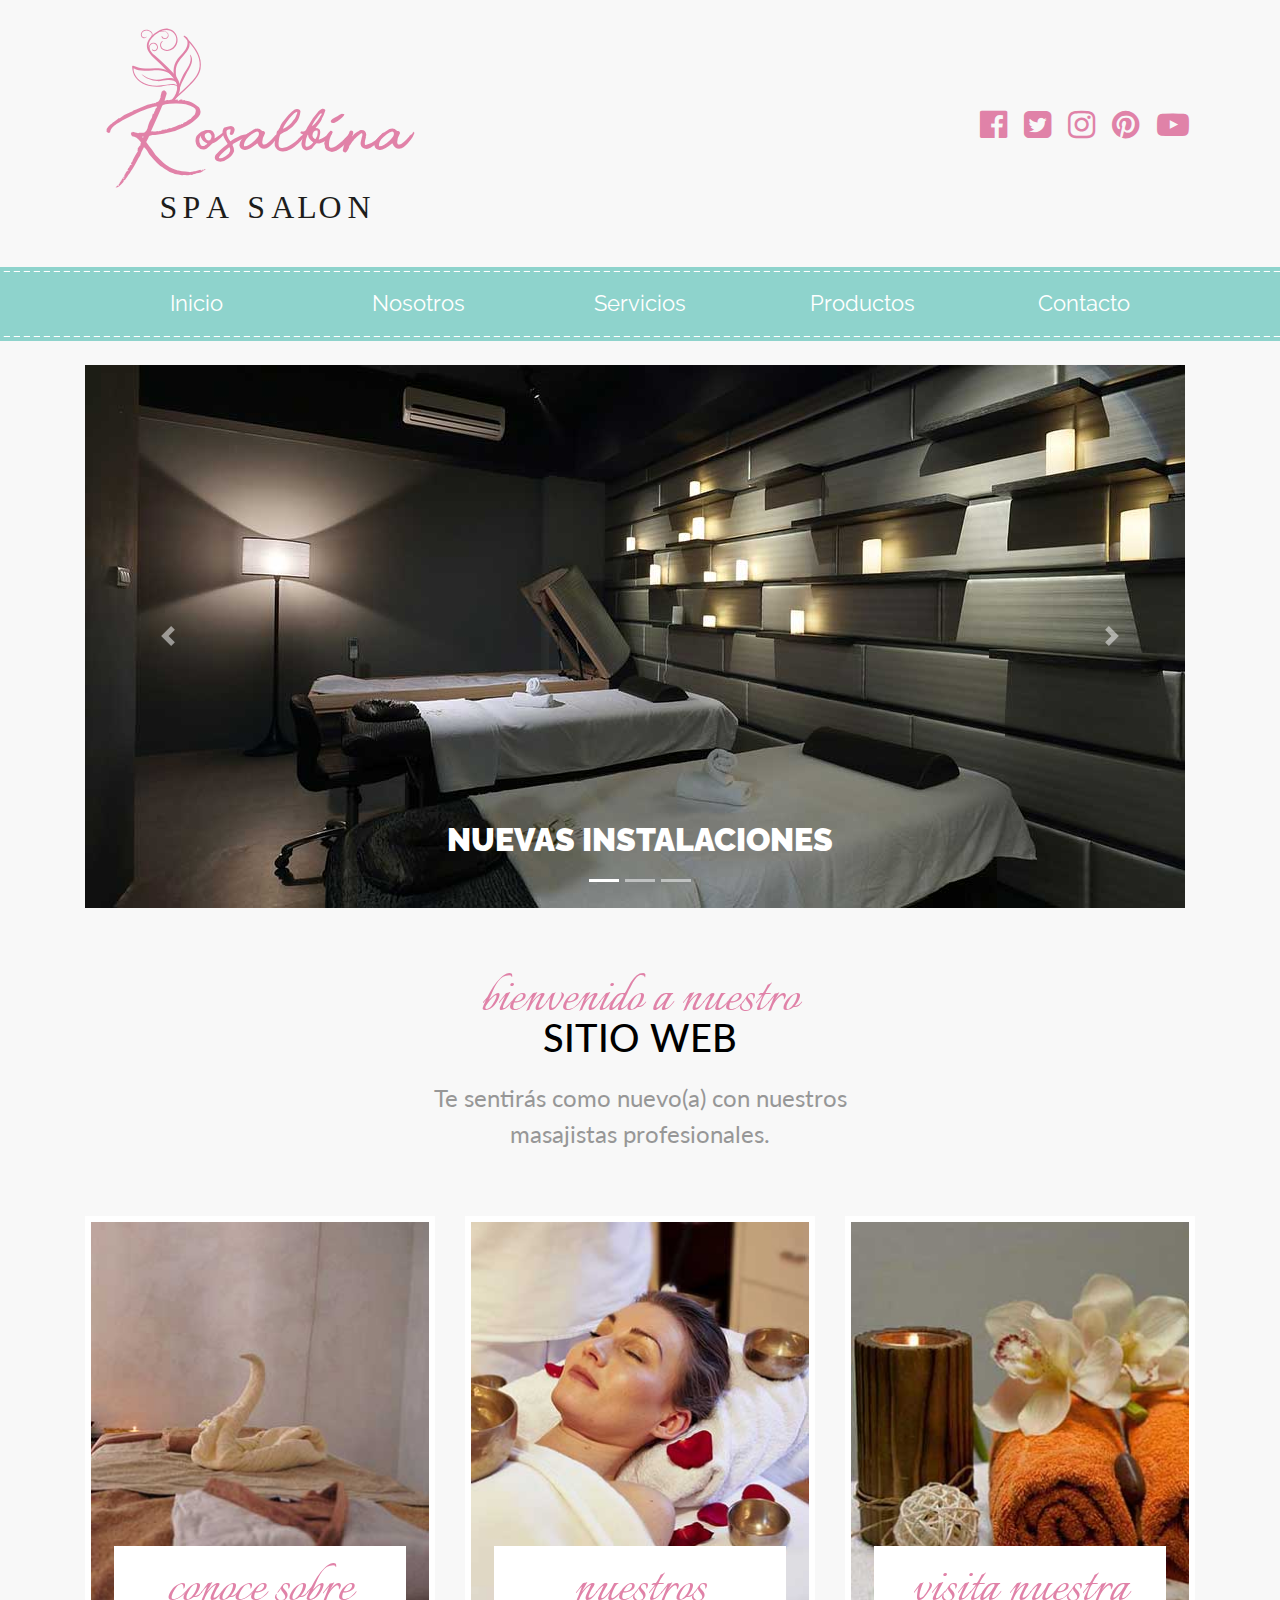
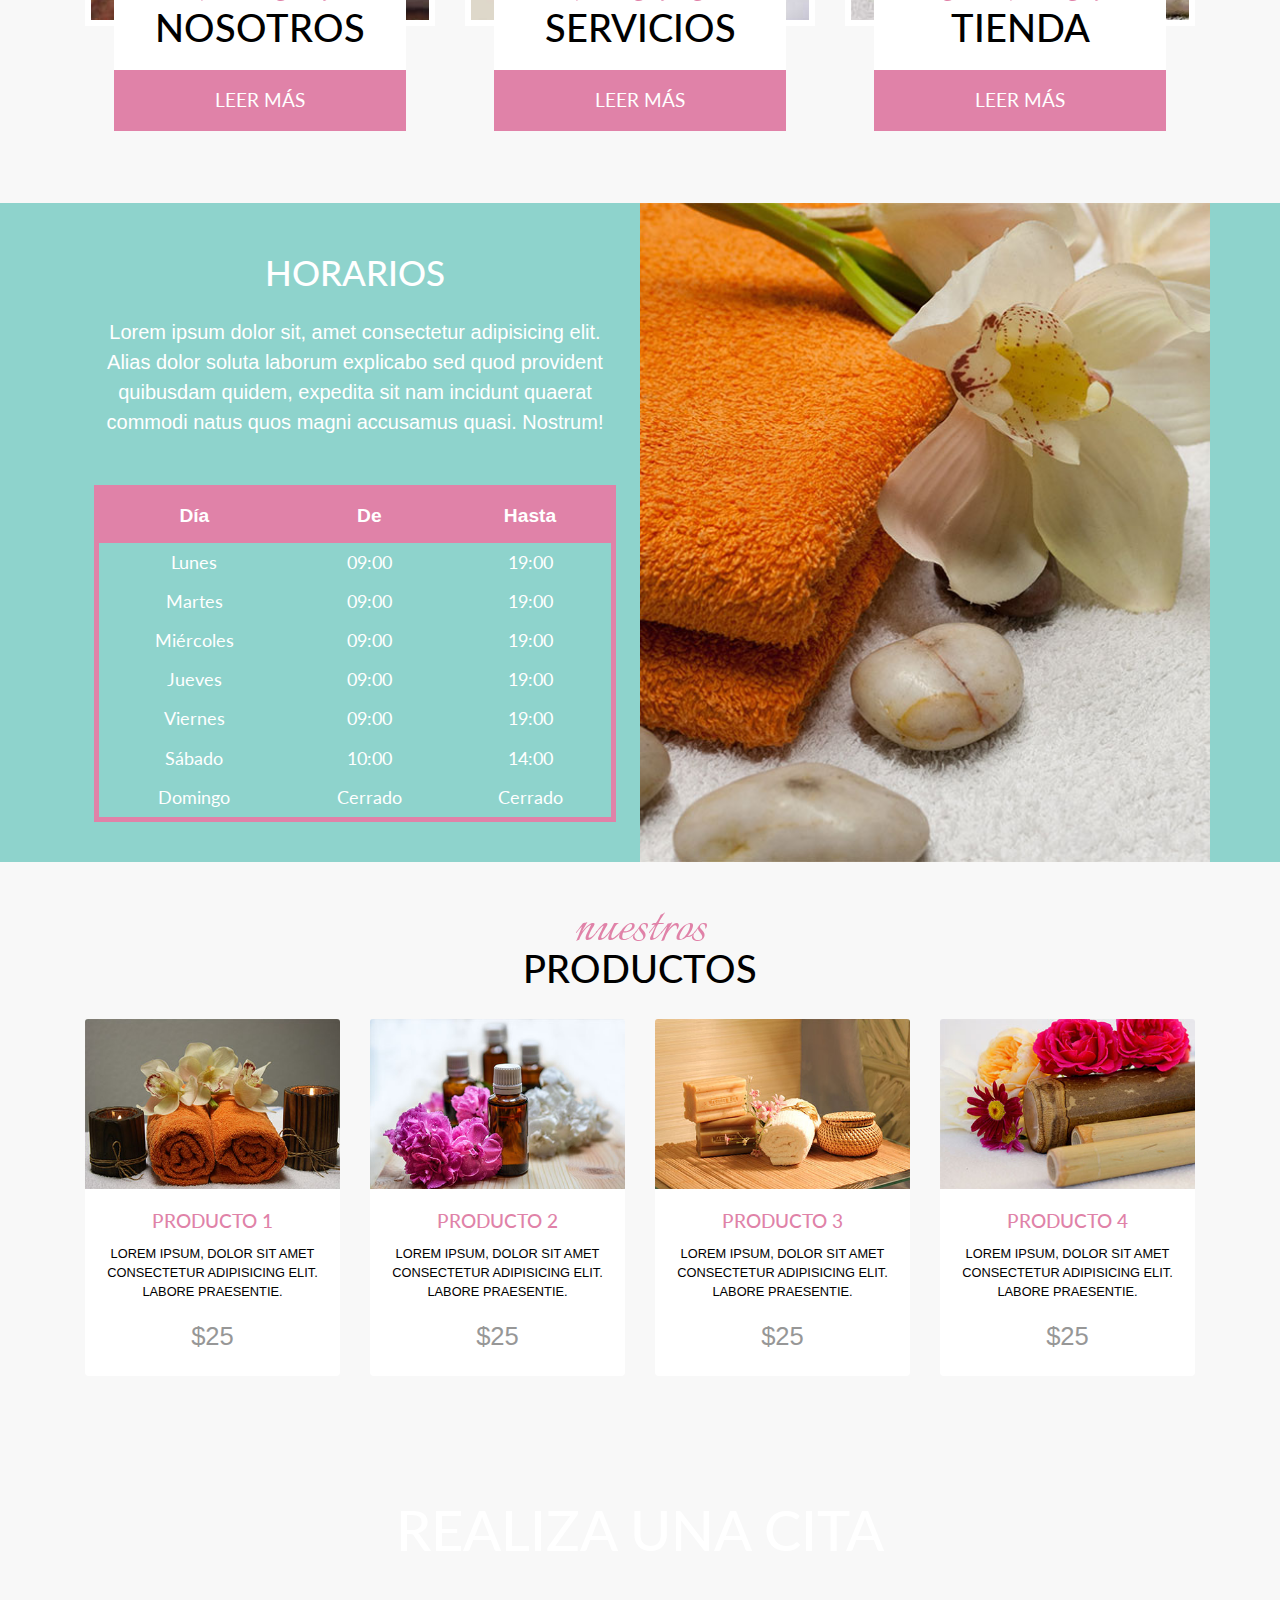
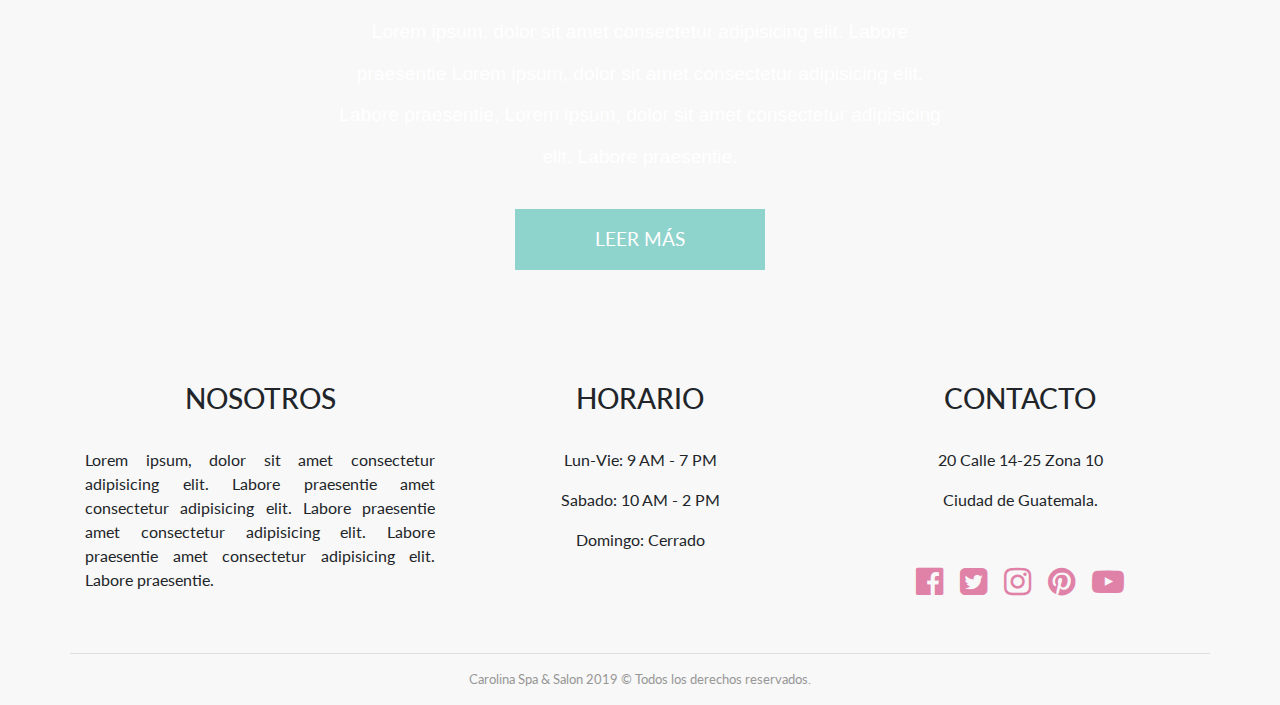
<file: index.html>
<!DOCTYPE html>
<html lang="en">
<head>
    <meta charset="UTF-8">
    <meta name="viewport" content="width=device-width, initial-scale=1.0">
    <meta http-equiv="X-UA-Compatible" content="ie=edge">
    <link rel="stylesheet" href="css/bootstrap.min.css">
    <link rel="stylesheet" href="css/font-awesome.min.css">
    <link href="https://fonts.googleapis.com/css?family=Italianno|Lato:400,700,900|Raleway:400,700,900" rel="stylesheet">
    <link rel="stylesheet" href="css/style.css">
    <title>Rosalbina Spa</title>
</head>
<body>
    
    <header class="encabezado-sitio container">
        <div class="row justify-content-md-between align-items-center">
            <div class="col-lg-4">
                <a href="index.html">
                    <img src="img/Logo.svg" class="img-fluid mx-auto d-block pt-4 pb-4">
                </a>
            </div>
             <div class="col-lg-4">
                 <nav class="sociales text-center text-lg-right">
                     <ul>
                         <li><a href="http://facebook.com" target="_blank" rel="noopener noreferrer"></a></li>
                         <li><a href="http://twitter.com" target="_blank" rel="noopener noreferrer"></a></li>
                         <li><a href="http://instagram.com" target="_blank" rel="noopener noreferrer"></a></li>
                         <li><a href="http://pinterest.com" target="_blank" rel="noopener noreferrer"></a></li>
                         <li><a href="http://youtube.com" target="_blank" rel="noopener noreferrer"></a></li>
                     </ul>
                 </nav>
             </div>
        </div>
    </header>

    <div class="navegacion mt-3 py-1">
        <nav class="nav-principal navbar navbar-expand-md navbar-light bg-faded">
            <button class="navbar-toggler" type="button" data-toggle="collapse" data-target="#nav_principal"
              aria-label="Mostrar Navegación">
                <span class="navbar-toggler-icon"></span>
            </button>
            <!--menu responsive aqui-->
            <a href="#" class="navbar-brand d-lg-none">Rosalbina Spa</a>
            <div class="container">
                <div class="collapse navbar-collapse w-100" id="nav_principal">
                    <ul class="nav nav-justified w-100 align-items-center d-flex flex-column flex-md-row">
                        <li class="nav-item">
                            <a href="index.html" class="nav-link">Inicio</a>
                        </li>
                        <li class="nav-item">
                            <a href="nosotros.html" class="nav-link">Nosotros</a>
                        </li>
                        <li class="nav-item">
                            <a href="servicios.html" class="nav-link">Servicios</a>
                        </li>
                        <li class="nav-item">
                            <a href="productos.html" class="nav-link">Productos</a>
                        </li>
                        <li class="nav-item">
                            <a href="contacto.html" class="nav-link">Contacto</a>
                        </li>
                    </ul>
                </div> <!--collapse-->
            </div>
        </nav>
    </div>

    <div class="container">
        <div id="slider-principal" class="carousel slide mt-4" data-ride="carousel">
            <ol class="carousel-indicators">
                <li data-target="#slider-principal" data-slide-to="0" class="active"></li>
                <li data-target="#slider-principal" data-slide-to="1"></li>
                <li data-target="#slider-principal" data-slide-to="2"></li>
            </ol>
            <div class="carousel-inner" role="listbox">
                <div class="carousel-item active">
                    <img src="img/slide_01.jpg" class="img-fluid" alt="Nuestras Instalaciones">
                    <div class="carousel-caption">
                     <h3 class="text-uppercase">Nuevas Instalaciones</h3>
                </div>
                </div>
                <div class="carousel-item">
                        <img src="img/slide_02.jpg" alt="Conoce nuestros servicios">
                        <div class="carousel-caption">
                         <h3 class="text-uppercase">Conoce nuestros servicios</h3>
                        </div>
                </div>
                    <div class="carousel-item">
                        <img src="img/slide_03.jpg" alt="¨Promoción">
                        <div class="carousel-caption">
                        <h3 class="text-uppercase">Nuevo sitio web, 2x1 en todos los servicios</h3>
                        </div>
                    </div><!--carousel-item-->
            </div> <!--carousel-inner-->
            <a href="#slider-principal" class="carousel-control-prev" data-slide="prev">
                <span class="carousel-control-prev-icon" aria-hidden="true"></span>
                <span class="sr-only">Anterior</span>
            </a>
            <a href="#slider-principal" class="carousel-control-next" data-slide="next">
                <span class="carousel-control-next-icon" aria-hidden="true"></span>
                <span class="sr-only">Siguiente</span>
            </a>
        </div> 
 </div>

 <section class="nuevo-sitio py-5">
    <h2 class="text-center text-uppercase mt-4 encabezado">
        <span class="text-lowercase d-block">bienvenido a nuestro</span>Sitio Web       
    </h2>
    <p class="text-center mt-4">Te sentirás como nuevo(a) con nuestros <br>
        masajistas profesionales.</p>

 </section>

 <div class="container mb-5">
     <div class="row">
         
            <div class="col-md-4 text-center mb-4">
                    <div class="imagen-servicio">
                        <img src="img/servicio_01.jpg" class="img-fluid">
                        <div class="row no-gutters justify-content-center">
                           <div class="col-md-10 pt-4 servicio-info">
                               <h3 class="text-center text-uppercase encabezado">
                                   <span class="text-lowercase d-block">Conoce sobre</span>Nosotros
                               </h3>
                               <a href="#" class="btn btn-primary btn-block text-uppercase mt-4 py-3">Leer más</a>
                           </div> 
                        </div> <!--.row-->
                    </div> <!--.imagen-destacada-->
                </div> <!--.row-->
                <div class="col-md-4 text-center mb-4">
                        <div class="imagen-servicio">
                            <img src="img/servicio_02.jpg" class="img-fluid">
                            <div class="row no-gutters justify-content-center">
                               <div class="col-md-10 pt-4 servicio-info">
                                   <h3 class="text-center text-uppercase encabezado">
                                       <span class="text-lowercase d-block">Nuestros</span>servicios
                                   </h3>
                                   <a href="#" class="btn btn-primary btn-block text-uppercase mt-4 py-3">Leer más</a>
                               </div> 
                            </div> <!--.row-->
                        </div> <!--.imagen-destacada-->
                    </div> <!--.row-->
                    <div class="col-md-4 text-center mb-4">
                            <div class="imagen-servicio">
                                <img src="img/servicio_03.jpg" class="img-fluid">
                                <div class="row no-gutters justify-content-center">
                                   <div class="col-md-10 pt-4 servicio-info">
                                       <h3 class="text-center text-uppercase encabezado">
                                           <span class="text-lowercase d-block">Visita nuestra</span>tienda
                                       </h3>
                                       <a href="#" class="btn btn-primary btn-block text-uppercase mt-4 py-3">Leer más</a>
                                   </div> 
                                </div> <!--.row-->
                            </div> <!--.imagen-destacada-->
                        </div> <!--.row-->
     </div>
 </div>

 <div class="horario">
     <div class="container">
         <div class="row">
             <div class="col-md-6 p-4">
                <h2 class="text-center text-uppercase mt-4">Horarios</h2>
                <p class="text-center mt-4 lead">Lorem ipsum dolor sit, amet consectetur adipisicing elit. Alias dolor soluta laborum explicabo sed quod provident quibusdam quidem, expedita sit nam incidunt quaerat commodi natus quos magni accusamus quasi. Nostrum!</p>
                <table class="table table-hover text-center mt-5">
                    <thead>
                        <tr>
                            <th class="text-center">Día</th>
                            <th class="text-center">De</th>
                            <th class="text-center">Hasta</th>
                        </tr>
                    </thead>
                    <tbody>
                        <tr>
                           <td>Lunes</td>
                            <td>09:00</td>
                            <td>19:00</td>
                        </tr>
                        <tr>
                            <td>Martes</td>
                            <td>09:00</td>
                            <td>19:00</td>
                        </tr>
                        <tr>
                            <td>Miércoles</td>
                            <td>09:00</td>
                            <td>19:00</td>
                        </tr>
                        <tr>
                            <td>Jueves</td>
                            <td>09:00</td>
                            <td>19:00</td>
                        </tr>
                        <tr>
                            <td>Viernes</td>
                            <td>09:00</td>
                            <td>19:00</td>
                        </tr>
                        <tr>
                            <td>Sábado</td>
                            <td>10:00</td>
                            <td>14:00</td>
                        </tr>
                        <tr>
                            <td>Domingo</td>
                            <td>Cerrado</td>
                            <td>Cerrado</td>
                        </tr>
                    </tbody>
               </table>
             </div>
             <div class="col-md-6 bg-horario"></div>
         </div>
     </div>
 </div>

 <section class="productos container py-4">
     <h2 class="encabezado text-center text-uppercase mt-4">
         <span class="text-lowercase d-block">nuestros</span>productos
     </h2>
        <div class="row py-4">
            <div class="col-md-3 mb-4">
                <div class="card">
                    <a href="#">
                        <img class="card-img-top" src="img/producto_mini_01.jpg">
                        <div class="card-body">
                            <h3 class="card-title text-center text-uppercase">Producto 1</h3>
                            <p class="card-text text-center text-uppercase">Lorem ipsum, dolor sit amet consectetur adipisicing elit. Labore praesentie.</p>
                            <p class="precio mb-0 lead text-center">$25</p>
                        </div>
                    </a>
                </div> <!--.card-->
            </div><!--.col-md-3-->
           
            <div class="col-md-3 mb-4">
                    <div class="card">
                        <a href="#">
                            <img class="card-img-top" src="img/producto_mini_02.jpg">
                            <div class="card-body">
                                <h3 class="card-title text-center text-uppercase">Producto 2</h3>
                                <p class="card-text text-center text-uppercase">Lorem ipsum, dolor sit amet consectetur adipisicing elit. Labore praesentie.</p>
                                <p class="precio mb-0 lead text-center">$25</p>
                            </div>
                        </a>
                    </div><!--.card-->
                </div><!--.col-md-3-->
                <div class="col-md-3 mb-4">
                        <div class="card">
                            <a href="#">
                                <img class="card-img-top" src="img/producto_mini_03.jpg">
                                <div class="card-body">
                                    <h3 class="card-title text-center text-uppercase">Producto 3</h3>
                                    <p class="card-text text-center text-uppercase">Lorem ipsum, dolor sit amet consectetur adipisicing elit. Labore praesentie.</p>
                                    <p class="precio mb-0 lead text-center">$25</p>
                                </div>
                            </a>
                        </div><!--.card-->
                    </div><!--.col-md-3-->
                    <div class="col-md-3 mb-4">
                            <div class="card">
                                <a href="#">
                                    <img class="card-img-top" src="img/producto_mini_04.jpg">
                                    <div class="card-body">
                                        <h3 class="card-title text-center text-uppercase">Producto 4</h3>
                                        <p class="card-text text-center text-uppercase">Lorem ipsum, dolor sit amet consectetur adipisicing elit. Labore praesentie.</p>
                                        <p class="precio mb-0 lead text-center">$25</p>
                                    </div>
                                </a>
                            </div><!--.card-->
                        </div><!--.col-md-3-->
            </div><!--.row-->
 </section>

 <div class="citas container-fluid py-5">
     <div class="row justify-content-center">
         <div class="col-md-8 col-lg-6 text-center">
             <h3 class="text-uppercase">Realiza una Cita</h3>
             <p class="mt-5">Lorem ipsum, dolor sit amet consectetur adipisicing elit. Labore praesentie
                             Lorem ipsum, dolor sit amet consectetur adipisicing elit. Labore praesentie,
                             Lorem ipsum, dolor sit amet consectetur adipisicing elit. Labore praesentie.
             </p>
             <a href="#" class="btn btn-primary mt-3 text-uppercase">Leer más</a>
         </div>
     </div>
 </div>

 <footer class="footer-sitio pt-3 mt-5">
     <div class="container">
         <div class="row">
             <div class="col-md-4 mb-4">
                 <h3 class="text-uppercase text-center pb-4">Nosotros</h3>
                 <p class="text-justify">Lorem ipsum, dolor sit amet consectetur adipisicing elit. Labore praesentie
                    amet consectetur adipisicing elit. Labore praesentie amet consectetur adipisicing elit. 
                    Labore praesentie amet consectetur adipisicing elit. Labore praesentie.</p>
            </div>
            <div class="col-md-4 text-center mb-4">
                <h3 class="text-uppercase pb-4">Horario</h3>
                <p>Lun-Vie: 9 AM - 7 PM</p>
                <p>Sabado: 10 AM - 2 PM</p>
                <p>Domingo: Cerrado</p>
            </div>
            <div class="col-md-4 text-center">
                <h3 class="text-uppercase pb-4">Contacto</h3>
                <p>20 Calle 14-25 Zona 10</p>
                <p>Ciudad de Guatemala.</p>
                <nav class="sociales text-center p-4">
                        <ul>
                            <li><a href="http://facebook.com" target="_blank" rel="noopener noreferrer"></a></li>
                            <li><a href="http://twitter.com" target="_blank" rel="noopener noreferrer"></a></li>
                            <li><a href="http://instagram.com" target="_blank" rel="noopener noreferrer"></a></li>
                            <li><a href="http://pinterest.com" target="_blank" rel="noopener noreferrer"></a></li>
                            <li><a href="http://youtube.com" target="_blank" rel="noopener noreferrer"></a></li>
                        </ul>
                    </nav>
            </div> <!--.col-md-4-->
            <hr class="w-100">
            <p class="text-center copyright w-100">Carolina Spa & Salon 2019 © Todos los derechos reservados.</p>
         </div> <!--.row-->
     </div> <!--.container-->



 </footer>



    <script src="js/jquery.slim.js"></script>
    <script src="js/popper.js"></script>
    <script src="js/bootstrap.min.js"></script>
    <script src="js/scripts.js"></script>
</body>
</html>
</file>
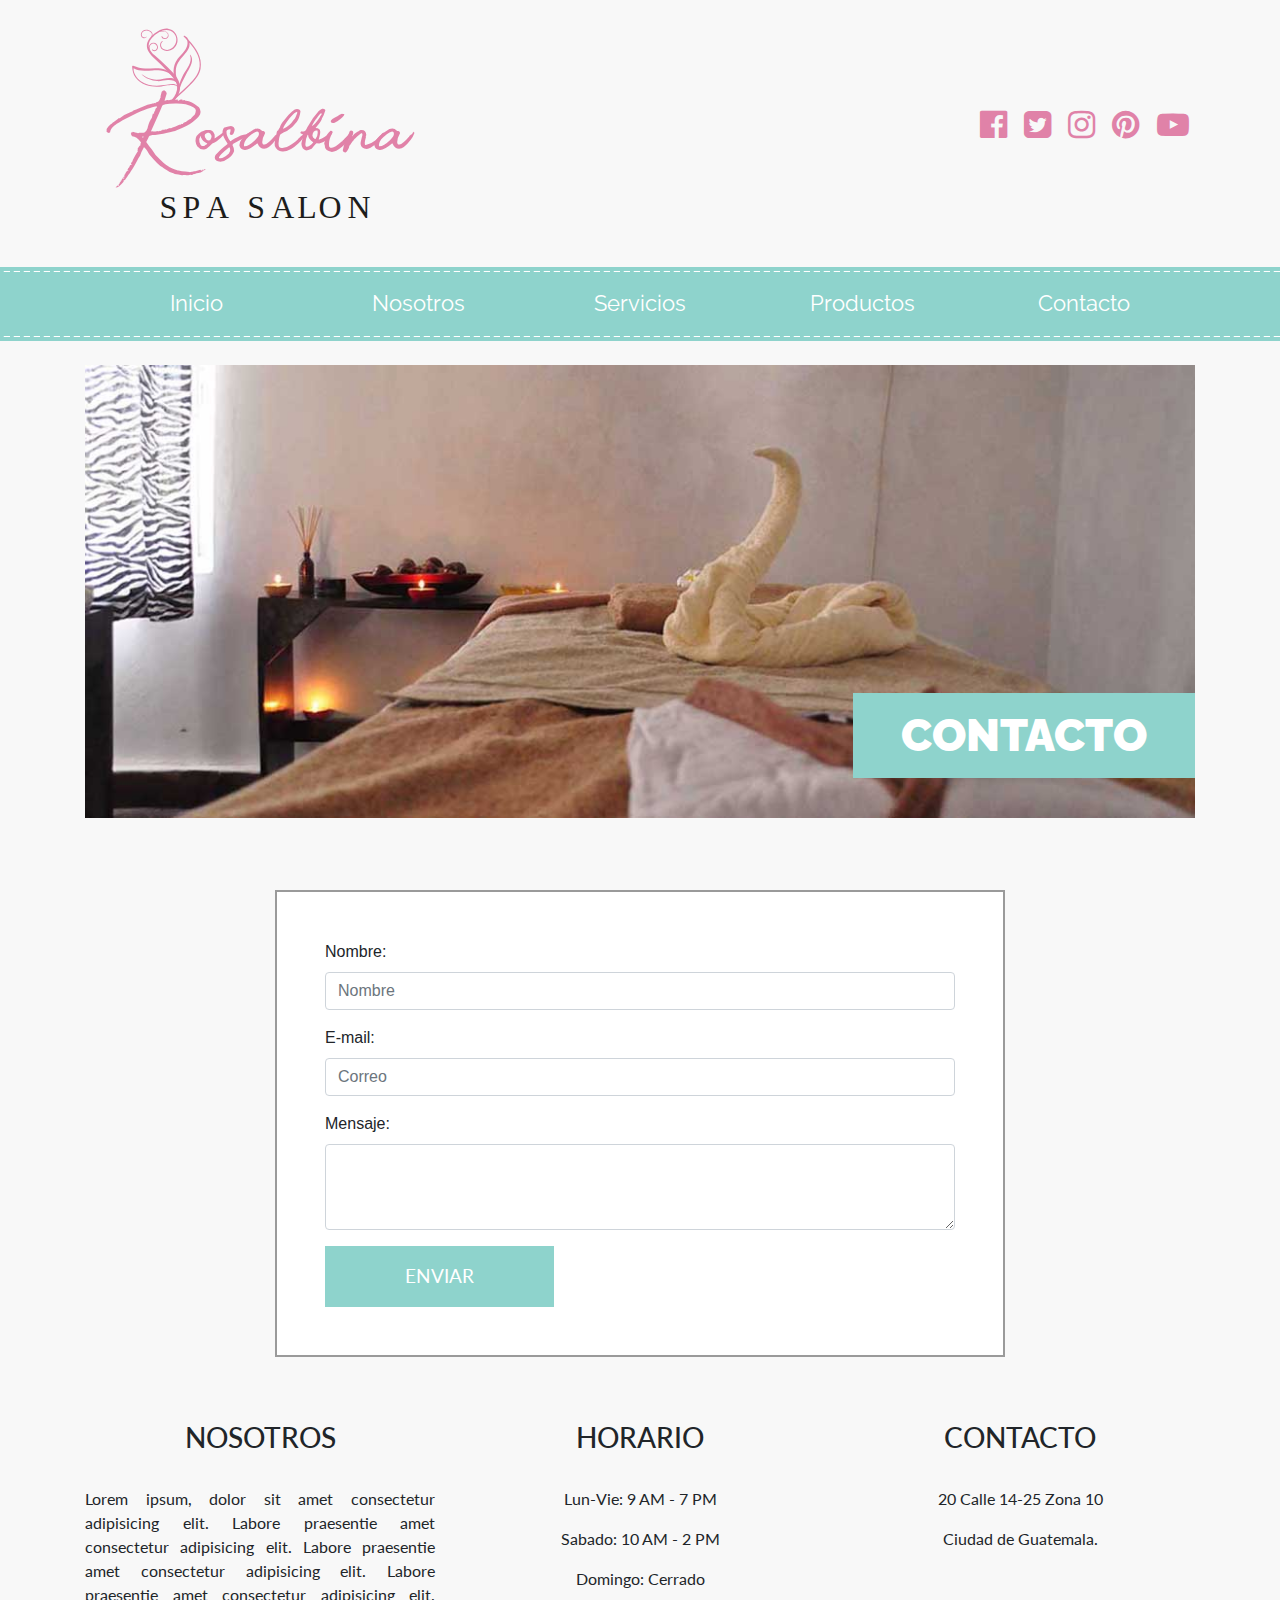
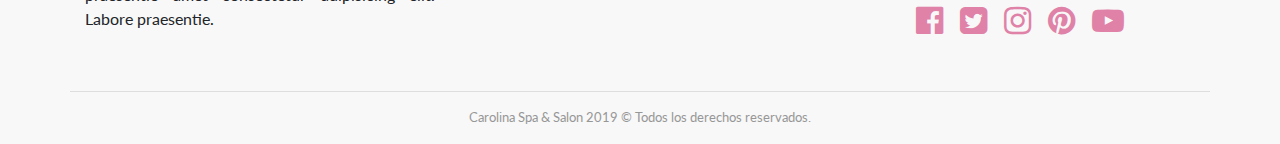
<file: contacto.html>
<!DOCTYPE html>
<html lang="en">
<head>
    <meta charset="UTF-8">
    <meta name="viewport" content="width=device-width, initial-scale=1.0">
    <meta http-equiv="X-UA-Compatible" content="ie=edge">
    <link rel="stylesheet" href="css/bootstrap.min.css">
    <link rel="stylesheet" href="css/font-awesome.min.css">
    <link href="https://fonts.googleapis.com/css?family=Italianno|Lato:400,700,900|Raleway:400,700,900" rel="stylesheet">
    <link rel="stylesheet" href="css/style.css">
    <title>Rosalbina Spa</title>
</head>
<body>
    
    <header class="encabezado-sitio container">
        <div class="row justify-content-md-between align-items-center">
            <div class="col-lg-4">
                <a href="index.html">
                    <img src="img/Logo.svg" class="img-fluid mx-auto d-block pt-4 pb-4">
                </a>
            </div>
             <div class="col-lg-4">
                 <nav class="sociales text-center text-lg-right">
                     <ul>
                         <li><a href="http://facebook.com" target="_blank" rel="noopener noreferrer"></a></li>
                         <li><a href="http://twitter.com" target="_blank" rel="noopener noreferrer"></a></li>
                         <li><a href="http://instagram.com" target="_blank" rel="noopener noreferrer"></a></li>
                         <li><a href="http://pinterest.com" target="_blank" rel="noopener noreferrer"></a></li>
                         <li><a href="http://youtube.com" target="_blank" rel="noopener noreferrer"></a></li>
                     </ul>
                 </nav>
             </div>
        </div>
    </header>

    <div class="navegacion mt-3 py-1">
        <nav class="nav-principal navbar navbar-expand-md navbar-light bg-faded">
            <button class="navbar-toggler" type="button" data-toggle="collapse" data-target="#nav_principal"
              aria-label="Mostrar Navegación">
                <span class="navbar-toggler-icon"></span>
            </button>
            <!--menu responsive aqui-->
            <a href="#" class="navbar-brand d-lg-none">Rosalbina Spa</a>
            <div class="container">
                <div class="collapse navbar-collapse w-100" id="nav_principal">
                    <ul class="nav nav-justified w-100 align-items-center d-flex flex-column flex-md-row">
                        <li class="nav-item">
                            <a href="index.html" class="nav-link">Inicio</a>
                        </li>
                        <li class="nav-item">
                            <a href="nosotros.html" class="nav-link">Nosotros</a>
                        </li>
                        <li class="nav-item">
                            <a href="servicios.html" class="nav-link">Servicios</a>
                        </li>
                        <li class="nav-item">
                            <a href="productos.html" class="nav-link">Productos</a>
                        </li>
                        <li class="nav-item">
                            <a href="contacto.html" class="nav-link">Contacto</a>
                        </li>
                    </ul>
                </div> <!--collapse-->
            </div>
        </nav>
    </div>

    <div class="container pt-4">
        <div class="row no-gutters">
            <div class="col-12 hero">
                <img src="img/contacto.jpg" class="img-fluid" alt="">
                <h2 class="text-uppercase d-none d-md-block py-3 px-5">Contacto</h2>
            </div>
        </div>
    </div>


    <div class="container pt-4">
        <div class="row justify-content-center">
            <main class="col-lg-8 contenido-principal">
                <h2 class="d-block d-md-none text-uppercase text-center">
                    Contacto
                </h2>
                    <form class="p-5 mt-5 formulario-contacto needs-validation" novalidate>
                        <div class="form-group">
                            <label for="nombre">Nombre:</label>
                            <input type="text" class="form-control" id="nombre" placeholder="Nombre" required>
                            <div class="invalid-feedback">
                                El nombre es obligatorio
                            </div>
                            <div class="valid-feedback">
                                Correcto
                            </div>
                        </div>
                        <div class="form-group">
                            <label for="email">E-mail:</label>
                            <input type="email" class="form-control" id="nombre" placeholder="Correo" required>
                            <div class="invalid-feedback">
                                El correo es obligatorio
                            </div>
                            <div class="valid-feedback">
                                Correcto
                            </div>
                        </div>
                        <div class="form-group">
                            <label for="mensaje">Mensaje:</label>
                            <textarea id="mensaje" cols="10" rows="3" class="form-control" required></textarea>
                            <div class="invalid-feedback">
                                El mensaje es obligatorio
                            </div>
                            <div class="valid-feedback">
                                Correcto
                            </div>
                        </div>
                        <input type="submit" class="btn btn-primary text-uppercase" value="Enviar">
                    </form>
            </main>
        </div>
    </div>

    
 <footer class="footer-sitio pt-3 mt-5">
     <div class="container">
         <div class="row">
             <div class="col-md-4 mb-4">
                 <h3 class="text-uppercase text-center pb-4">Nosotros</h3>
                 <p class="text-justify">Lorem ipsum, dolor sit amet consectetur adipisicing elit. Labore praesentie
                    amet consectetur adipisicing elit. Labore praesentie amet consectetur adipisicing elit. 
                    Labore praesentie amet consectetur adipisicing elit. Labore praesentie.</p>
            </div>
            <div class="col-md-4 text-center mb-4">
                <h3 class="text-uppercase pb-4">Horario</h3>
                <p>Lun-Vie: 9 AM - 7 PM</p>
                <p>Sabado: 10 AM - 2 PM</p>
                <p>Domingo: Cerrado</p>
            </div>
            <div class="col-md-4 text-center">
                <h3 class="text-uppercase pb-4">Contacto</h3>
                <p>20 Calle 14-25 Zona 10</p>
                <p>Ciudad de Guatemala.</p>
                <nav class="sociales text-center p-4">
                        <ul>
                            <li><a href="http://facebook.com" target="_blank" rel="noopener noreferrer"></a></li>
                            <li><a href="http://twitter.com" target="_blank" rel="noopener noreferrer"></a></li>
                            <li><a href="http://instagram.com" target="_blank" rel="noopener noreferrer"></a></li>
                            <li><a href="http://pinterest.com" target="_blank" rel="noopener noreferrer"></a></li>
                            <li><a href="http://youtube.com" target="_blank" rel="noopener noreferrer"></a></li>
                        </ul>
                    </nav>
            </div> <!--.col-md-4-->
            <hr class="w-100">
            <p class="text-center copyright w-100">Carolina Spa & Salon 2019 © Todos los derechos reservados.</p>
         </div> <!--.row-->
     </div> <!--.container-->



 </footer>



    <script src="js/jquery.slim.js"></script>
    <script src="js/popper.js"></script>
    <script src="js/bootstrap.min.js"></script>
    <script src="js/scripts.js"></script>
</body>
</html>
</file>
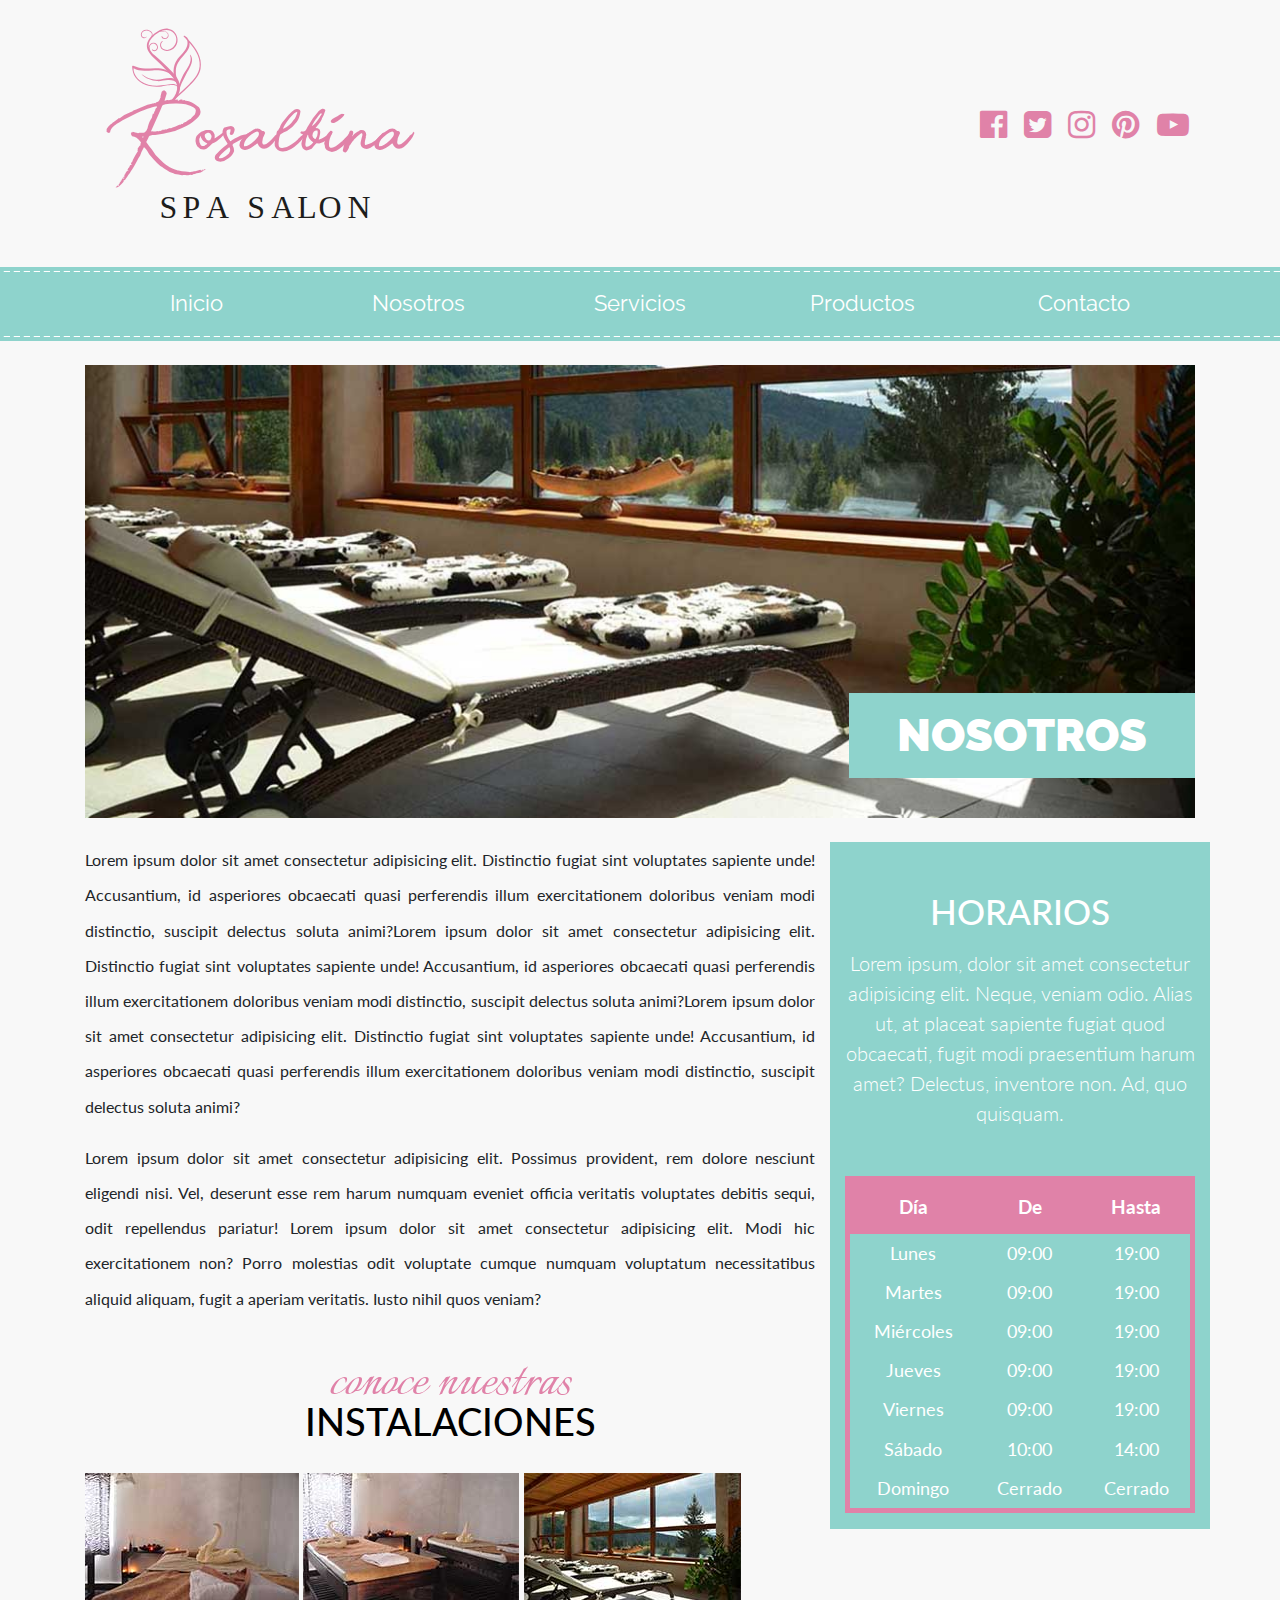
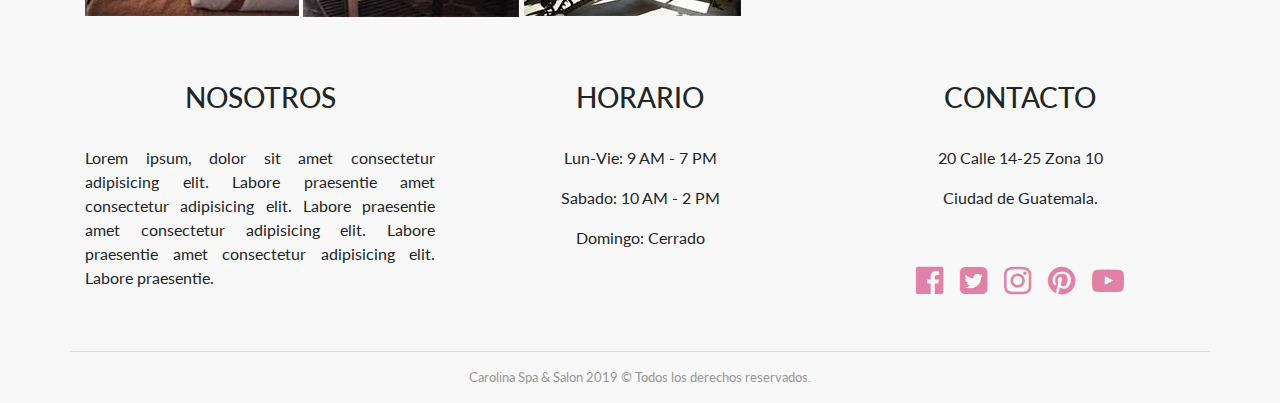
<file: nosotros.html>
<!DOCTYPE html>
<html lang="en">
<head>
    <meta charset="UTF-8">
    <meta name="viewport" content="width=device-width, initial-scale=1.0">
    <meta http-equiv="X-UA-Compatible" content="ie=edge">
    <link rel="stylesheet" href="css/bootstrap.min.css">
    <link rel="stylesheet" href="css/font-awesome.min.css">
    <link href="https://fonts.googleapis.com/css?family=Italianno|Lato:400,700,900|Raleway:400,700,900" rel="stylesheet">
    <link rel="stylesheet" href="css/style.css">
    <title>Rosalbina Spa</title>
</head>
<body>
    
    <header class="encabezado-sitio container">
        <div class="row justify-content-md-between align-items-center">
            <div class="col-lg-4">
                <a href="index.html">
                    <img src="img/Logo.svg" class="img-fluid mx-auto d-block pt-4 pb-4">
                </a>
            </div>
             <div class="col-lg-4">
                 <nav class="sociales text-center text-lg-right">
                     <ul>
                         <li><a href="http://facebook.com" target="_blank" rel="noopener noreferrer"></a></li>
                         <li><a href="http://twitter.com" target="_blank" rel="noopener noreferrer"></a></li>
                         <li><a href="http://instagram.com" target="_blank" rel="noopener noreferrer"></a></li>
                         <li><a href="http://pinterest.com" target="_blank" rel="noopener noreferrer"></a></li>
                         <li><a href="http://youtube.com" target="_blank" rel="noopener noreferrer"></a></li>
                     </ul>
                 </nav>
             </div>
        </div>
    </header>

    <div class="navegacion mt-3 py-1">
        <nav class="nav-principal navbar navbar-expand-md navbar-light bg-faded">
            <button class="navbar-toggler" type="button" data-toggle="collapse" data-target="#nav_principal"
              aria-label="Mostrar Navegación">
                <span class="navbar-toggler-icon"></span>
            </button>
            <!--menu responsive aqui-->
            <a href="#" class="navbar-brand d-lg-none">Rosalbina Spa</a>
            <div class="container">
                <div class="collapse navbar-collapse w-100" id="nav_principal">
                    <ul class="nav nav-justified w-100 align-items-center d-flex flex-column flex-md-row">
                        <li class="nav-item">
                            <a href="index.html" class="nav-link">Inicio</a>
                        </li>
                        <li class="nav-item">
                            <a href="nosotros.html" class="nav-link">Nosotros</a>
                        </li>
                        <li class="nav-item">
                            <a href="servicios.html" class="nav-link">Servicios</a>
                        </li>
                        <li class="nav-item">
                            <a href="productos.html" class="nav-link">Productos</a>
                        </li>
                        <li class="nav-item">
                            <a href="contacto.html" class="nav-link">Contacto</a>
                        </li>
                    </ul>
                </div> <!--collapse-->
            </div>
        </nav>
    </div>

    <div class="container pt-4">
        <div class="row no-gutters">
            <div class="col-12 hero">
                <img src="img/nosotros.jpg" class="img-fluid" alt="Nosotros">
                <h2 class="text-uppercase d-none d-md-block py-3 px-5">Nosotros</h2>
            </div>
        </div>
    </div>


    <div class="container pt-4">
        <div class="row">
            <main class="col-lg-8 contenido-principal">
                <h2 class="d-block d-md-none text-uppercase text-center">
                    Nosotros
                </h2>
                <p class="text-justify">Lorem ipsum dolor sit amet consectetur adipisicing elit. Distinctio fugiat sint voluptates sapiente unde! Accusantium, id asperiores obcaecati quasi perferendis illum exercitationem doloribus veniam modi distinctio, suscipit delectus soluta animi?Lorem ipsum dolor sit amet consectetur adipisicing elit. Distinctio fugiat sint voluptates sapiente unde! Accusantium, id asperiores obcaecati quasi perferendis illum exercitationem doloribus veniam modi distinctio, suscipit delectus soluta animi?Lorem ipsum dolor sit amet consectetur adipisicing elit. Distinctio fugiat sint voluptates sapiente unde! Accusantium, id asperiores obcaecati quasi perferendis illum exercitationem doloribus veniam modi distinctio, suscipit delectus soluta animi?</p>
                <p class="text-justify">Lorem ipsum dolor sit amet consectetur adipisicing elit. Possimus provident, rem dolore nesciunt eligendi nisi. Vel, deserunt esse rem harum numquam eveniet officia veritatis voluptates debitis sequi, odit repellendus pariatur! Lorem ipsum dolor sit amet consectetur adipisicing elit. Modi hic exercitationem non? Porro molestias odit voluptate cumque numquam voluptatum necessitatibus aliquid aliquam, fugit a aperiam veritatis. Iusto nihil quos veniam?</p>

                <h2 class="text-center text-uppercase mt-5 encabezado">
                    <span class="text-lowercase d-block">conoce nuestras</span>instalaciones
                </h2>

                <div class="imagenes pt-4">
                    <a href="#" data-target="#imagen_1" data-toggle="modal">
                        <img src="img/galeria_mini_01.jpg" class="img-fluid">
                    </a>
                    <a href="#" data-target="#imagen_2" data-toggle="modal">
                        <img src="img/galeria_mini_02.jpg" class="img-fluid">
                    </a>
                    <a href="#" data-target="#imagen_3" data-toggle="modal">
                        <img src="img/galeria_mini_03.jpg" class="img-fluid">
                    </a>
                    <div class="modal fade" id="imagen_1" tabindex="-1" role="dialog" aria-labelledby="Imagen 1" aria-hidden="true">
                        <div class="modal-dialog modal-lg" role="document">
                            <div class="modal-content">
                                <div class="modal-body">
                                    <img src="img/galeria_grande_01.jpg" class="img-fluid">
                                </div> <!--modal-body-->
                            </div><!--modal-content-->
                        </div><!--modal-dialog-->
                    </div><!--modal-->
                    <div class="modal fade" id="imagen_2" tabindex="-1" role="dialog" aria-labelledby="Imagen 2" aria-hidden="true">
                            <div class="modal-dialog modal-lg" role="document">
                                <div class="modal-content">
                                    <div class="modal-body">
                                        <img src="img/galeria_grande_02.jpg" class="img-fluid">
                                    </div> <!--modal-body-->
                                </div><!--modal-content-->
                            </div><!--modal-dialog-->
                        </div><!--modal-->
                        <div class="modal fade" id="imagen_3" tabindex="-1" role="dialog" aria-labelledby="Imagen 3" aria-hidden="true">
                                <div class="modal-dialog modal-lg" role="document">
                                    <div class="modal-content">
                                        <div class="modal-body">
                                            <img src="img/galeria_grande_03.jpg" class="img-fluid">
                                        </div> <!--modal-body-->
                                    </div><!--modal-content-->
                                </div><!--modal-dialog-->
                            </div><!--modal-->
                </div>

            </main>
            <aside class="col-lg-4 pt-4 pt-lg-0 align-self-start">
                <div class="sidebar horario">
                    <h2 class="text-center text-uppercase mt-5">Horarios</h2>
                    <p class="text-center mt-3 lead">
                        Lorem ipsum, dolor sit amet consectetur adipisicing elit. Neque,
                        veniam odio. Alias ut, at placeat sapiente fugiat quod obcaecati,
                        fugit modi praesentium harum amet? Delectus, inventore non. Ad, quo
                        quisquam.
                    </p>
                    <table class="table table-hover text-center mt-5">
                            <thead>
                                <tr>
                                    <th class="text-center">Día</th>
                                    <th class="text-center">De</th>
                                    <th class="text-center">Hasta</th>
                                </tr>
                            </thead>
                            <tbody>
                                <tr>
                                   <td>Lunes</td>
                                    <td>09:00</td>
                                    <td>19:00</td>
                                </tr>
                                <tr>
                                    <td>Martes</td>
                                    <td>09:00</td>
                                    <td>19:00</td>
                                </tr>
                                <tr>
                                    <td>Miércoles</td>
                                    <td>09:00</td>
                                    <td>19:00</td>
                                </tr>
                                <tr>
                                    <td>Jueves</td>
                                    <td>09:00</td>
                                    <td>19:00</td>
                                </tr>
                                <tr>
                                    <td>Viernes</td>
                                    <td>09:00</td>
                                    <td>19:00</td>
                                </tr>
                                <tr>
                                    <td>Sábado</td>
                                    <td>10:00</td>
                                    <td>14:00</td>
                                </tr>
                                <tr>
                                    <td>Domingo</td>
                                    <td>Cerrado</td>
                                    <td>Cerrado</td>
                                </tr>
                            </tbody>
                       </table>
                </div>
            </aside>
        </div>

        
    </div>

    
 <footer class="footer-sitio pt-3 mt-5">
     <div class="container">
         <div class="row">
             <div class="col-md-4 mb-4">
                 <h3 class="text-uppercase text-center pb-4">Nosotros</h3>
                 <p class="text-justify">Lorem ipsum, dolor sit amet consectetur adipisicing elit. Labore praesentie
                    amet consectetur adipisicing elit. Labore praesentie amet consectetur adipisicing elit. 
                    Labore praesentie amet consectetur adipisicing elit. Labore praesentie.</p>
            </div>
            <div class="col-md-4 text-center mb-4">
                <h3 class="text-uppercase pb-4">Horario</h3>
                <p>Lun-Vie: 9 AM - 7 PM</p>
                <p>Sabado: 10 AM - 2 PM</p>
                <p>Domingo: Cerrado</p>
            </div>
            <div class="col-md-4 text-center">
                <h3 class="text-uppercase pb-4">Contacto</h3>
                <p>20 Calle 14-25 Zona 10</p>
                <p>Ciudad de Guatemala.</p>
                <nav class="sociales text-center p-4">
                        <ul>
                            <li><a href="http://facebook.com" target="_blank" rel="noopener noreferrer"></a></li>
                            <li><a href="http://twitter.com" target="_blank" rel="noopener noreferrer"></a></li>
                            <li><a href="http://instagram.com" target="_blank" rel="noopener noreferrer"></a></li>
                            <li><a href="http://pinterest.com" target="_blank" rel="noopener noreferrer"></a></li>
                            <li><a href="http://youtube.com" target="_blank" rel="noopener noreferrer"></a></li>
                        </ul>
                    </nav>
            </div> <!--.col-md-4-->
            <hr class="w-100">
            <p class="text-center copyright w-100">Carolina Spa & Salon 2019 © Todos los derechos reservados.</p>
         </div> <!--.row-->
     </div> <!--.container-->



 </footer>



    <script src="js/jquery.slim.js"></script>
    <script src="js/popper.js"></script>
    <script src="js/bootstrap.min.js"></script>
    <script src="js/scripts.js"></script>
</body>
</html>
</file>
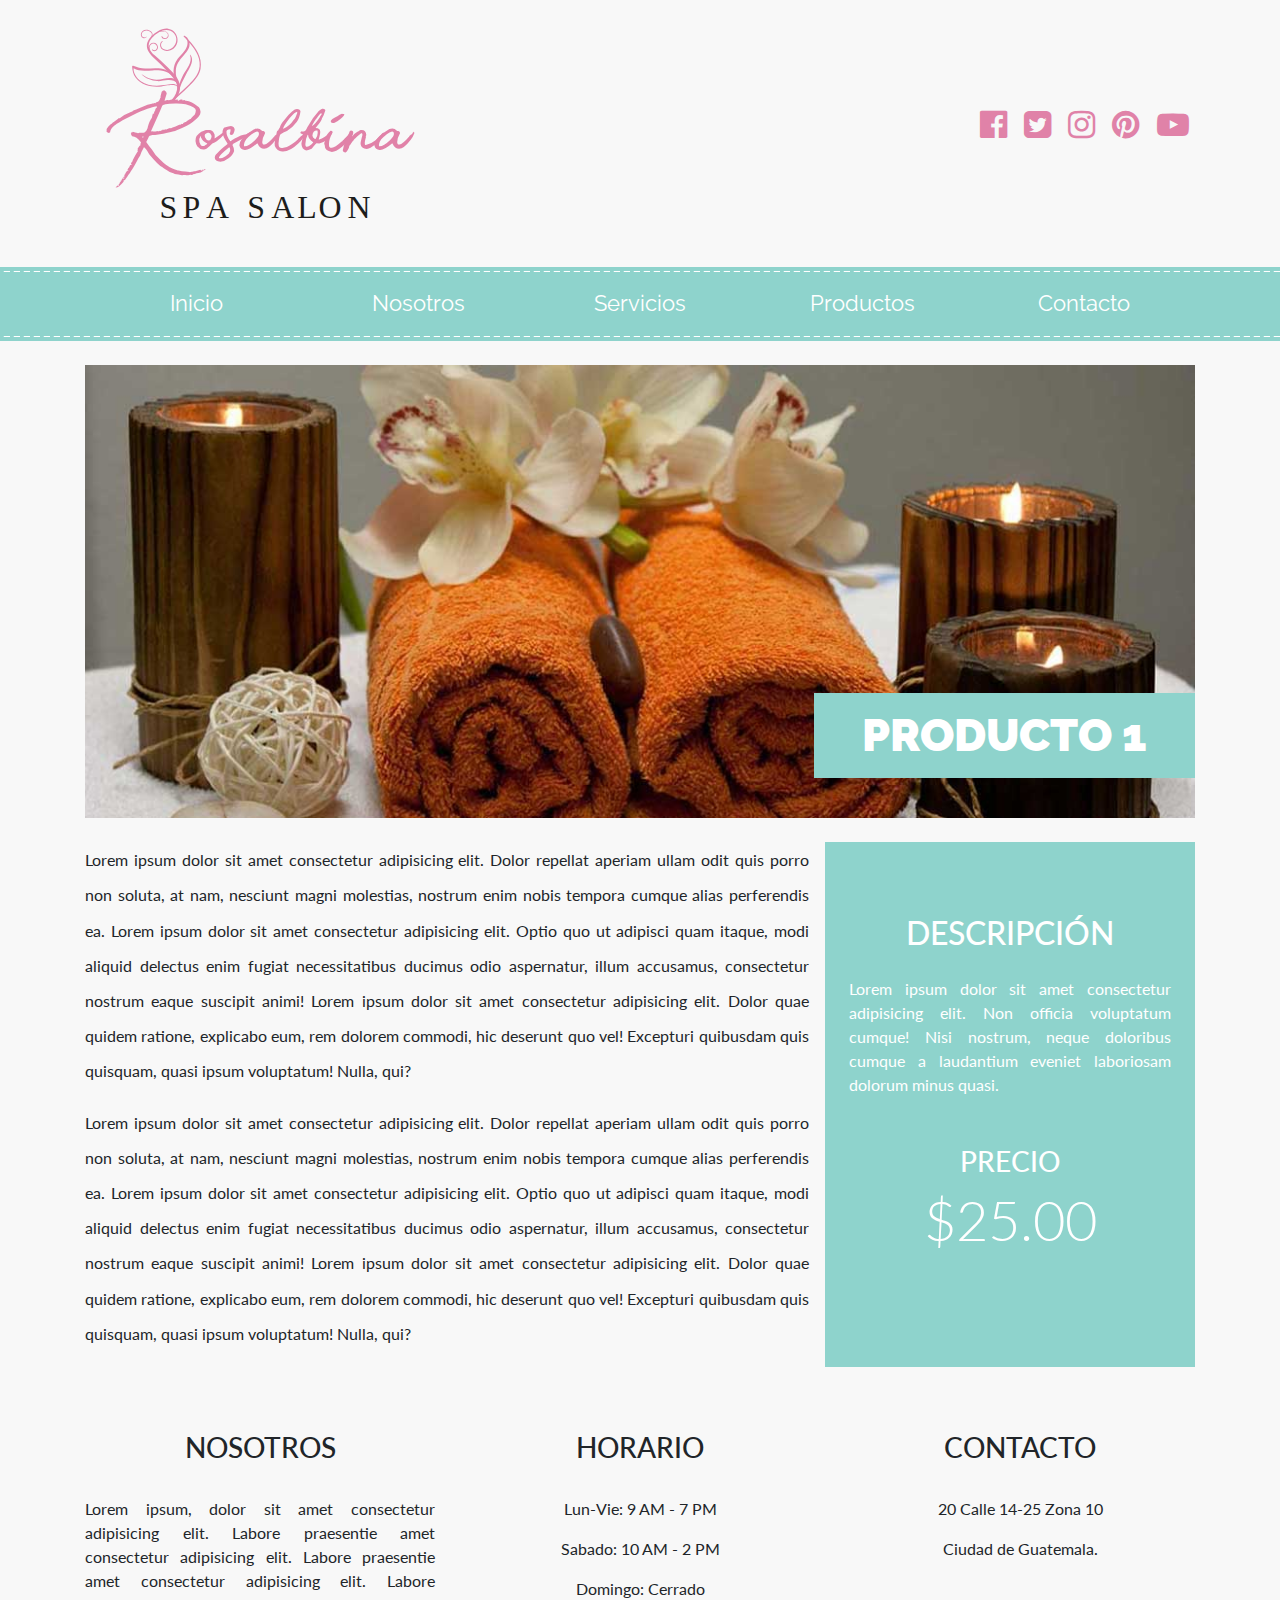
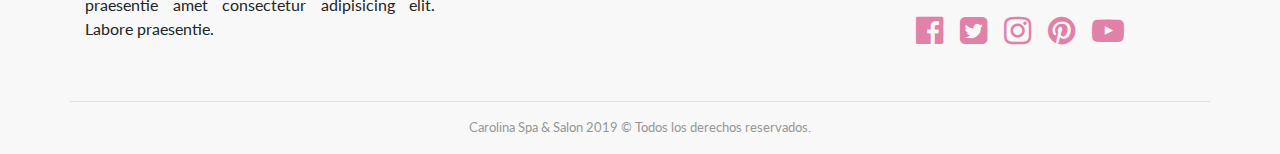
<file: producto.html>
<!DOCTYPE html>
<html lang="en">
<head>
    <meta charset="UTF-8">
    <meta name="viewport" content="width=device-width, initial-scale=1.0">
    <meta http-equiv="X-UA-Compatible" content="ie=edge">
    <link rel="stylesheet" href="css/bootstrap.min.css">
    <link rel="stylesheet" href="css/font-awesome.min.css">
    <link href="https://fonts.googleapis.com/css?family=Italianno|Lato:400,700,900|Raleway:400,700,900" rel="stylesheet">
    <link rel="stylesheet" href="css/style.css">
    <title>Rosalbina Spa</title>
</head>
<body>
    
    <header class="encabezado-sitio container">
        <div class="row justify-content-md-between align-items-center">
            <div class="col-lg-4">
                <a href="index.html">
                    <img src="img/Logo.svg" class="img-fluid mx-auto d-block pt-4 pb-4">
                </a>
            </div>
             <div class="col-lg-4">
                 <nav class="sociales text-center text-lg-right">
                     <ul>
                         <li><a href="http://facebook.com" target="_blank" rel="noopener noreferrer"></a></li>
                         <li><a href="http://twitter.com" target="_blank" rel="noopener noreferrer"></a></li>
                         <li><a href="http://instagram.com" target="_blank" rel="noopener noreferrer"></a></li>
                         <li><a href="http://pinterest.com" target="_blank" rel="noopener noreferrer"></a></li>
                         <li><a href="http://youtube.com" target="_blank" rel="noopener noreferrer"></a></li>
                     </ul>
                 </nav>
             </div>
        </div>
    </header>

    <div class="navegacion mt-3 py-1">
        <nav class="nav-principal navbar navbar-expand-md navbar-light bg-faded">
            <button class="navbar-toggler" type="button" data-toggle="collapse" data-target="#nav_principal"
              aria-label="Mostrar Navegación">
                <span class="navbar-toggler-icon"></span>
            </button>
            <!--menu responsive aqui-->
            <a href="#" class="navbar-brand d-lg-none">Rosalbina Spa</a>
            <div class="container">
                <div class="collapse navbar-collapse w-100" id="nav_principal">
                    <ul class="nav nav-justified w-100 align-items-center d-flex flex-column flex-md-row">
                        <li class="nav-item">
                            <a href="index.html" class="nav-link">Inicio</a>
                        </li>
                        <li class="nav-item">
                            <a href="nosotros.html" class="nav-link">Nosotros</a>
                        </li>
                        <li class="nav-item">
                            <a href="servicios.html" class="nav-link">Servicios</a>
                        </li>
                        <li class="nav-item">
                            <a href="productos.html" class="nav-link">Productos</a>
                        </li>
                        <li class="nav-item">
                            <a href="contacto.html" class="nav-link">Contacto</a>
                        </li>
                    </ul>
                </div> <!--collapse-->
            </div>
        </nav>
    </div>

    <div class="container pt-4">
        <div class="row no-gutters">
            <div class="col-12 hero">
                <img src="img/producto_01.jpg" class="img-fluid" alt="">
                <h2 class="text-uppercase d-none d-md-block py-3 px-5">Producto 1</h2>
            </div>
        </div>
    </div>

    <div class="container pt-4">
        <div class="row no-gutters">
            <main class="col-lg-8 contenido-principal">
                <h2 class="d-block d-md-none text-uppercase text-center">
                    Producto 1
                </h2>
                <p class="text-justify mr-3">Lorem ipsum dolor sit amet consectetur adipisicing elit. Dolor repellat aperiam ullam odit quis porro non soluta, at nam, nesciunt magni molestias, nostrum enim nobis tempora cumque alias perferendis ea. Lorem ipsum dolor sit amet consectetur adipisicing elit. Optio quo ut adipisci quam itaque, modi aliquid delectus enim fugiat necessitatibus ducimus odio aspernatur, illum accusamus, consectetur nostrum eaque suscipit animi! Lorem ipsum dolor sit amet consectetur adipisicing elit. Dolor quae quidem ratione, explicabo eum, rem dolorem commodi, hic deserunt quo vel! Excepturi quibusdam quis quisquam, quasi ipsum voluptatum! Nulla, qui?</p>
                <p class="text-justify mr-3">Lorem ipsum dolor sit amet consectetur adipisicing elit. Dolor repellat aperiam ullam odit quis porro non soluta, at nam, nesciunt magni molestias, nostrum enim nobis tempora cumque alias perferendis ea. Lorem ipsum dolor sit amet consectetur adipisicing elit. Optio quo ut adipisci quam itaque, modi aliquid delectus enim fugiat necessitatibus ducimus odio aspernatur, illum accusamus, consectetur nostrum eaque suscipit animi! Lorem ipsum dolor sit amet consectetur adipisicing elit. Dolor quae quidem ratione, explicabo eum, rem dolorem commodi, hic deserunt quo vel! Excepturi quibusdam quis quisquam, quasi ipsum voluptatum! Nulla, qui?</p>
            
            </main>
            
            <aside class="col-lg-4 pt-4 pt-lg-0">
                <div class="sidebar pt-5 descripcion-producto">
                    <h2 class="text-center text-uppercase mt-4 mb-4">Descripción</h2>
                    <p class="text-justify px-4 mb-5">Lorem ipsum dolor sit amet consectetur adipisicing elit. Non officia voluptatum cumque! Nisi nostrum, neque doloribus cumque a laudantium eveniet laboriosam dolorum minus quasi.</p>
                    <h3 class="text-uppercase text-center mt-4">Precio</h3>
                    <p class="display-4 text-center">$25.00</p>
                </div>
            </aside>
        </div>

        
    </div>

    
 <footer class="footer-sitio pt-3 mt-5">
     <div class="container">
         <div class="row">
             <div class="col-md-4 mb-4">
                 <h3 class="text-uppercase text-center pb-4">Nosotros</h3>
                 <p class="text-justify">Lorem ipsum, dolor sit amet consectetur adipisicing elit. Labore praesentie
                    amet consectetur adipisicing elit. Labore praesentie amet consectetur adipisicing elit. 
                    Labore praesentie amet consectetur adipisicing elit. Labore praesentie.</p>
            </div>
            <div class="col-md-4 text-center mb-4">
                <h3 class="text-uppercase pb-4">Horario</h3>
                <p>Lun-Vie: 9 AM - 7 PM</p>
                <p>Sabado: 10 AM - 2 PM</p>
                <p>Domingo: Cerrado</p>
            </div>
            <div class="col-md-4 text-center">
                <h3 class="text-uppercase pb-4">Contacto</h3>
                <p>20 Calle 14-25 Zona 10</p>
                <p>Ciudad de Guatemala.</p>
                <nav class="sociales text-center p-4">
                        <ul>
                            <li><a href="http://facebook.com" target="_blank" rel="noopener noreferrer"></a></li>
                            <li><a href="http://twitter.com" target="_blank" rel="noopener noreferrer"></a></li>
                            <li><a href="http://instagram.com" target="_blank" rel="noopener noreferrer"></a></li>
                            <li><a href="http://pinterest.com" target="_blank" rel="noopener noreferrer"></a></li>
                            <li><a href="http://youtube.com" target="_blank" rel="noopener noreferrer"></a></li>
                        </ul>
                    </nav>
            </div> <!--.col-md-4-->
            <hr class="w-100">
            <p class="text-center copyright w-100">Carolina Spa & Salon 2019 © Todos los derechos reservados.</p>
         </div> <!--.row-->
     </div> <!--.container-->



 </footer>



    <script src="js/jquery.slim.js"></script>
    <script src="js/popper.js"></script>
    <script src="js/bootstrap.min.js"></script>
    <script src="js/scripts.js"></script>
</body>
</html>
</file>
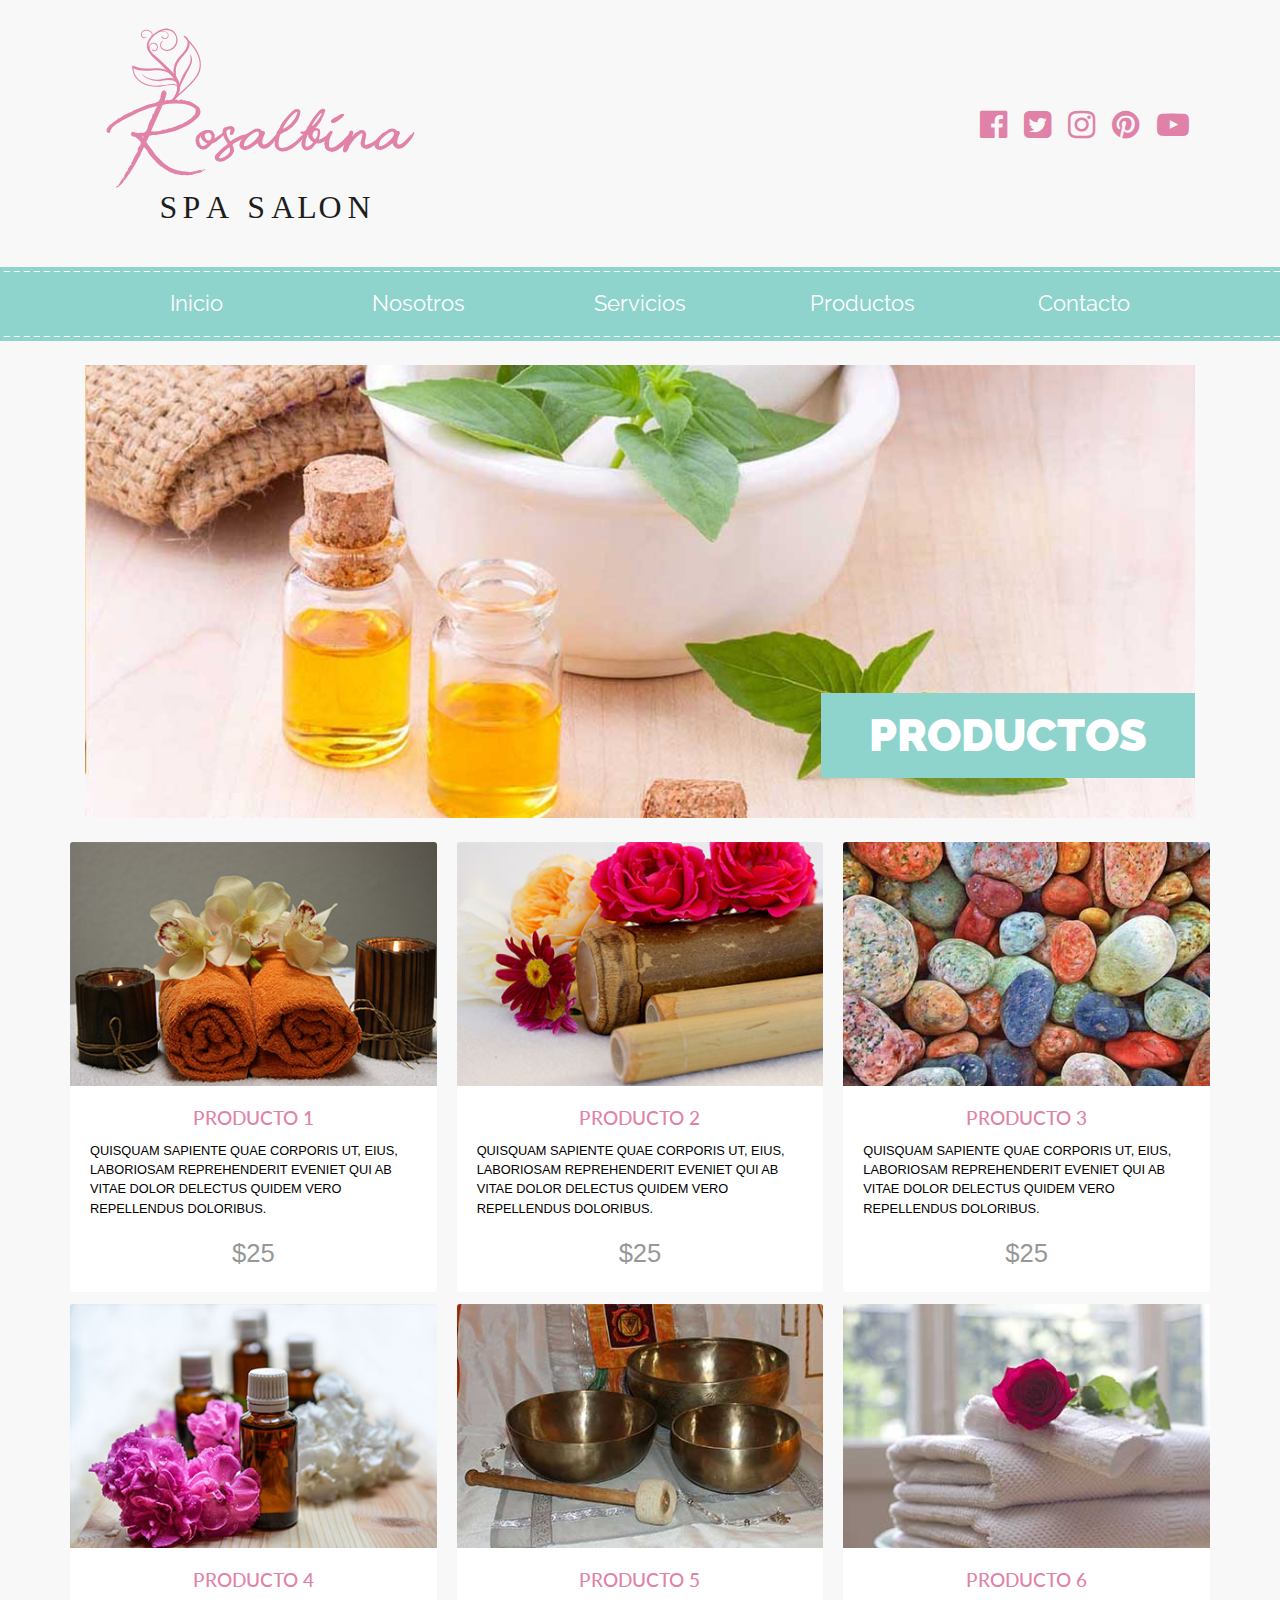
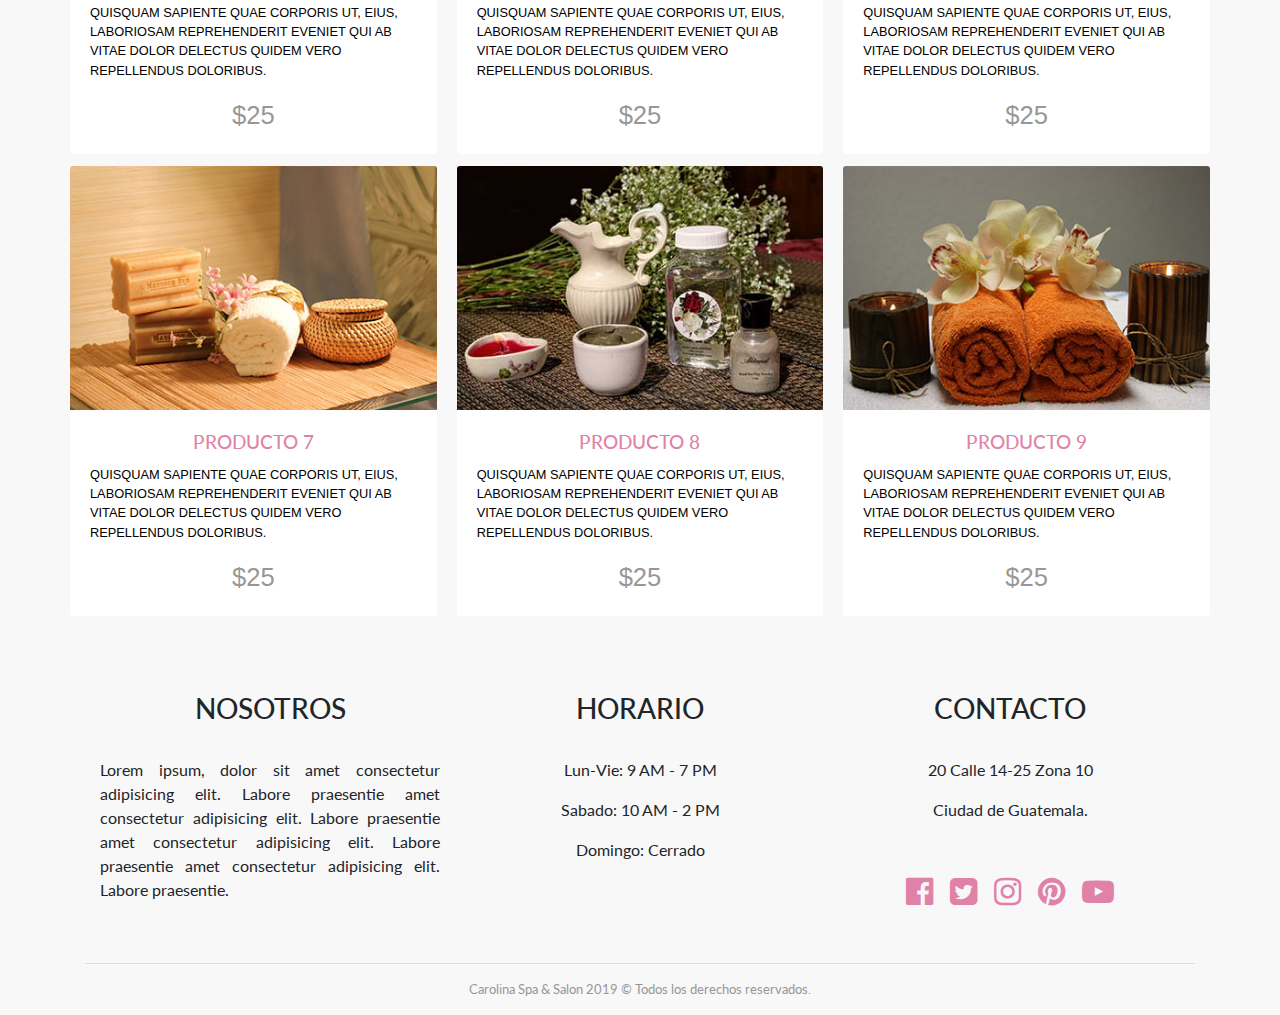
<file: productos.html>
<!DOCTYPE html>
<html lang="en">
<head>
    <meta charset="UTF-8">
    <meta name="viewport" content="width=device-width, initial-scale=1.0">
    <meta http-equiv="X-UA-Compatible" content="ie=edge">
    <link rel="stylesheet" href="css/bootstrap.min.css">
    <link rel="stylesheet" href="css/font-awesome.min.css">
    <link href="https://fonts.googleapis.com/css?family=Italianno|Lato:400,700,900|Raleway:400,700,900" rel="stylesheet">
    <link rel="stylesheet" href="css/style.css">
    <title>Rosalbina Spa</title>
</head>
<body>
    
    <header class="encabezado-sitio container">
        <div class="row justify-content-md-between align-items-center">
            <div class="col-lg-4">
                <a href="index.html">
                    <img src="img/Logo.svg" class="img-fluid mx-auto d-block pt-4 pb-4">
                </a>
            </div>
             <div class="col-lg-4">
                 <nav class="sociales text-center text-lg-right">
                     <ul>
                         <li><a href="http://facebook.com" target="_blank" rel="noopener noreferrer"></a></li>
                         <li><a href="http://twitter.com" target="_blank" rel="noopener noreferrer"></a></li>
                         <li><a href="http://instagram.com" target="_blank" rel="noopener noreferrer"></a></li>
                         <li><a href="http://pinterest.com" target="_blank" rel="noopener noreferrer"></a></li>
                         <li><a href="http://youtube.com" target="_blank" rel="noopener noreferrer"></a></li>
                     </ul>
                 </nav>
             </div>
        </div>
    </header>

    <div class="navegacion mt-3 py-1">
        <nav class="nav-principal navbar navbar-expand-md navbar-light bg-faded">
            <button class="navbar-toggler" type="button" data-toggle="collapse" data-target="#nav_principal"
              aria-label="Mostrar Navegación">
                <span class="navbar-toggler-icon"></span>
            </button>
            <!--menu responsive aqui-->
            <a href="#" class="navbar-brand d-lg-none">Rosalbina Spa</a>
            <div class="container">
                <div class="collapse navbar-collapse w-100" id="nav_principal">
                    <ul class="nav nav-justified w-100 align-items-center d-flex flex-column flex-md-row">
                        <li class="nav-item">
                            <a href="index.html" class="nav-link">Inicio</a>
                        </li>
                        <li class="nav-item">
                            <a href="nosotros.html" class="nav-link">Nosotros</a>
                        </li>
                        <li class="nav-item">
                            <a href="servicios.html" class="nav-link">Servicios</a>
                        </li>
                        <li class="nav-item">
                            <a href="productos.html" class="nav-link">Productos</a>
                        </li>
                        <li class="nav-item">
                            <a href="contacto.html" class="nav-link">Contacto</a>
                        </li>
                    </ul>
                </div> <!--collapse-->
            </div>
        </nav>
    </div>

    <div class="container pt-4">
        <div class="row no-gutters">
            <div class="col-12 hero">
                <img src="img/productos.jpg" class="img-fluid" alt="">
                <h2 class="text-uppercase d-none d-md-block py-3 px-5">Productos</h2>
            </div>
        </div>
    </div>


    <div class="container pt-4 productos">
        <div class="row">
            <main class="col-lg-12 contendido-principal">
                <h2 class="d-block d-md-none text-uppercase text-center">
                    Productos
                </h2>
                <div class="row">
                  <div class="card-columns">
                    <div class="card">
                        <a href="producto.html">
                            <img src="img/producto_mini_01.jpg" class="card-img-top img-fluid" alt="">
                            <div class="card-body">
                                <h3 class="card-title text-center text-uppercase">
                                    Producto 1
                                </h3>
                                <p class="card-text text-uppercase">
                                    Quisquam sapiente quae corporis ut, eius, laboriosam reprehenderit eveniet qui ab vitae dolor delectus quidem vero repellendus doloribus.</p>
                                <p class="precio lead text-center mb-0">$25</p>
                           </div>
                        </a>
                    </div><!--.card-->
                    <div class="card">
                        <a href="#">
                            <img src="img/producto_mini_02.jpg" class="card-img-top img-fluid" alt="">
                            <div class="card-body">
                                <h3 class="card-title text-center text-uppercase">
                                    Producto 4
                                </h3>
                                <p class="card-text text-uppercase">
                                    Quisquam sapiente quae corporis ut, eius, laboriosam reprehenderit eveniet qui ab vitae dolor delectus quidem vero repellendus doloribus.</p>
                                <p class="precio lead text-center mb-0">$25</p>
                           </div>
                        </a>
                    </div><!--.card-->
                    <div class="card">
                        <a href="#">
                            <img src="img/producto_mini_03.jpg" class="card-img-top img-fluid" alt="">
                            <div class="card-body">
                                <h3 class="card-title text-center text-uppercase">
                                    Producto 7
                                </h3>
                                <p class="card-text text-uppercase">
                                    Quisquam sapiente quae corporis ut, eius, laboriosam reprehenderit eveniet qui ab vitae dolor delectus quidem vero repellendus doloribus.</p>
                                <p class="precio lead text-center mb-0">$25</p>
                           </div>
                        </a>
                    </div><!--.card-->
                    <div class="card">
                        <a href="#">
                            <img src="img/producto_mini_04.jpg" class="card-img-top img-fluid" alt="">
                            <div class="card-body">
                                <h3 class="card-title text-center text-uppercase">
                                    Producto 2
                                </h3>
                                <p class="card-text text-uppercase">
                                    Quisquam sapiente quae corporis ut, eius, laboriosam reprehenderit eveniet qui ab vitae dolor delectus quidem vero repellendus doloribus.</p>
                                <p class="precio lead text-center mb-0">$25</p>
                           </div>
                        </a>
                    </div><!--.card-->
                    <div class="card">
                        <a href="#">
                            <img src="img/producto_mini_05.jpg" class="card-img-top img-fluid" alt="">
                            <div class="card-body">
                                <h3 class="card-title text-center text-uppercase">
                                    Producto 5
                                </h3>
                                <p class="card-text text-uppercase">
                                    Quisquam sapiente quae corporis ut, eius, laboriosam reprehenderit eveniet qui ab vitae dolor delectus quidem vero repellendus doloribus.</p>
                                <p class="precio lead text-center mb-0">$25</p>
                           </div>
                        </a>
                    </div><!--.card-->
                    <div class="card">
                        <a href="#">
                            <img src="img/producto_mini_06.jpg" class="card-img-top img-fluid" alt="">
                            <div class="card-body">
                                <h3 class="card-title text-center text-uppercase">
                                    Producto 8
                                </h3>
                                <p class="card-text text-uppercase">
                                    Quisquam sapiente quae corporis ut, eius, laboriosam reprehenderit eveniet qui ab vitae dolor delectus quidem vero repellendus doloribus.</p>
                                <p class="precio lead text-center mb-0">$25</p>
                           </div>
                        </a>
                    </div><!--.card-->
                    <div class="card">
                        <a href="#">
                            <img src="img/producto_mini_07.jpg" class="card-img-top img-fluid" alt="">
                            <div class="card-body">
                                <h3 class="card-title text-center text-uppercase">
                                    Producto 3
                                </h3>
                                <p class="card-text text-uppercase">
                                    Quisquam sapiente quae corporis ut, eius, laboriosam reprehenderit eveniet qui ab vitae dolor delectus quidem vero repellendus doloribus.</p>
                                <p class="precio lead text-center mb-0">$25</p>
                           </div>
                        </a>
                    </div><!--.card-->
                    <div class="card">
                        <a href="#">
                            <img src="img/producto_mini_08.jpg" class="card-img-top img-fluid" alt="">
                            <div class="card-body">
                                <h3 class="card-title text-center text-uppercase">
                                    Producto 6
                                </h3>
                                <p class="card-text text-uppercase">
                                    Quisquam sapiente quae corporis ut, eius, laboriosam reprehenderit eveniet qui ab vitae dolor delectus quidem vero repellendus doloribus.</p>
                                <p class="precio lead text-center mb-0">$25</p>
                           </div>
                        </a>
                    </div><!--.card-->
                    <div class="card">
                            <a href="#">
                                <img src="img/producto_mini_01.jpg" class="card-img-top img-fluid" alt="">
                                <div class="card-body">
                                    <h3 class="card-title text-center text-uppercase">
                                        Producto 9
                                    </h3>
                                    <p class="card-text text-uppercase">
                                        Quisquam sapiente quae corporis ut, eius, laboriosam reprehenderit eveniet qui ab vitae dolor delectus quidem vero repellendus doloribus.</p>
                                    <p class="precio lead text-center mb-0">$25</p>
                               </div>
                            </a>
                        </div><!--.card-->
                  </div><!--.card-columns-->
                </div>
            </main>
            

        
    </div>

    
 <footer class="footer-sitio pt-3 mt-5">
     <div class="container">
         <div class="row">
             <div class="col-md-4 mb-4">
                 <h3 class="text-uppercase text-center pb-4">Nosotros</h3>
                 <p class="text-justify">Lorem ipsum, dolor sit amet consectetur adipisicing elit. Labore praesentie
                    amet consectetur adipisicing elit. Labore praesentie amet consectetur adipisicing elit. 
                    Labore praesentie amet consectetur adipisicing elit. Labore praesentie.</p>
            </div>
            <div class="col-md-4 text-center mb-4">
                <h3 class="text-uppercase pb-4">Horario</h3>
                <p>Lun-Vie: 9 AM - 7 PM</p>
                <p>Sabado: 10 AM - 2 PM</p>
                <p>Domingo: Cerrado</p>
            </div>
            <div class="col-md-4 text-center">
                <h3 class="text-uppercase pb-4">Contacto</h3>
                <p>20 Calle 14-25 Zona 10</p>
                <p>Ciudad de Guatemala.</p>
                <nav class="sociales text-center p-4">
                        <ul>
                            <li><a href="http://facebook.com" target="_blank" rel="noopener noreferrer"></a></li>
                            <li><a href="http://twitter.com" target="_blank" rel="noopener noreferrer"></a></li>
                            <li><a href="http://instagram.com" target="_blank" rel="noopener noreferrer"></a></li>
                            <li><a href="http://pinterest.com" target="_blank" rel="noopener noreferrer"></a></li>
                            <li><a href="http://youtube.com" target="_blank" rel="noopener noreferrer"></a></li>
                        </ul>
                    </nav>
            </div> <!--.col-md-4-->
            <hr class="w-100">
            <p class="text-center copyright w-100">Carolina Spa & Salon 2019 © Todos los derechos reservados.</p>
         </div> <!--.row-->
     </div> <!--.container-->



 </footer>



    <script src="js/jquery.slim.js"></script>
    <script src="js/popper.js"></script>
    <script src="js/bootstrap.min.js"></script>
    <script src="js/scripts.js"></script>
</body>
</html>
</file>
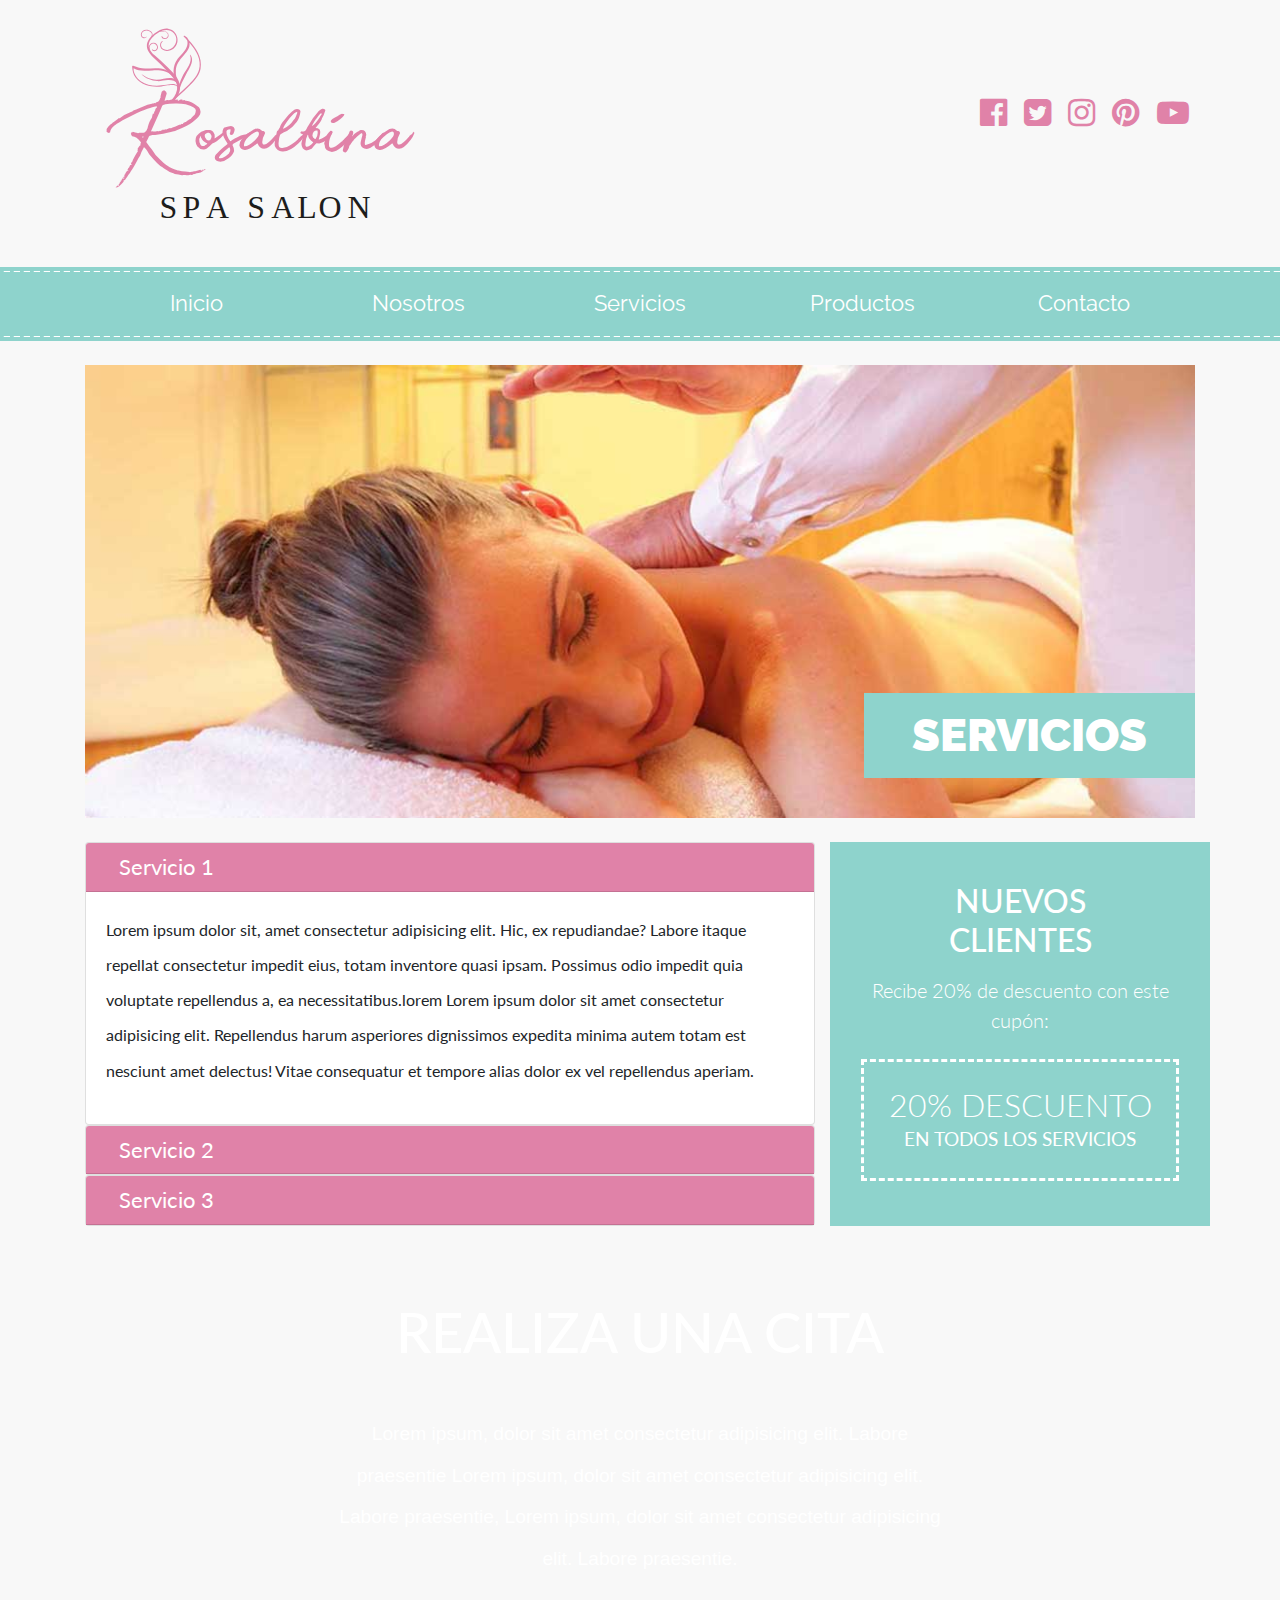
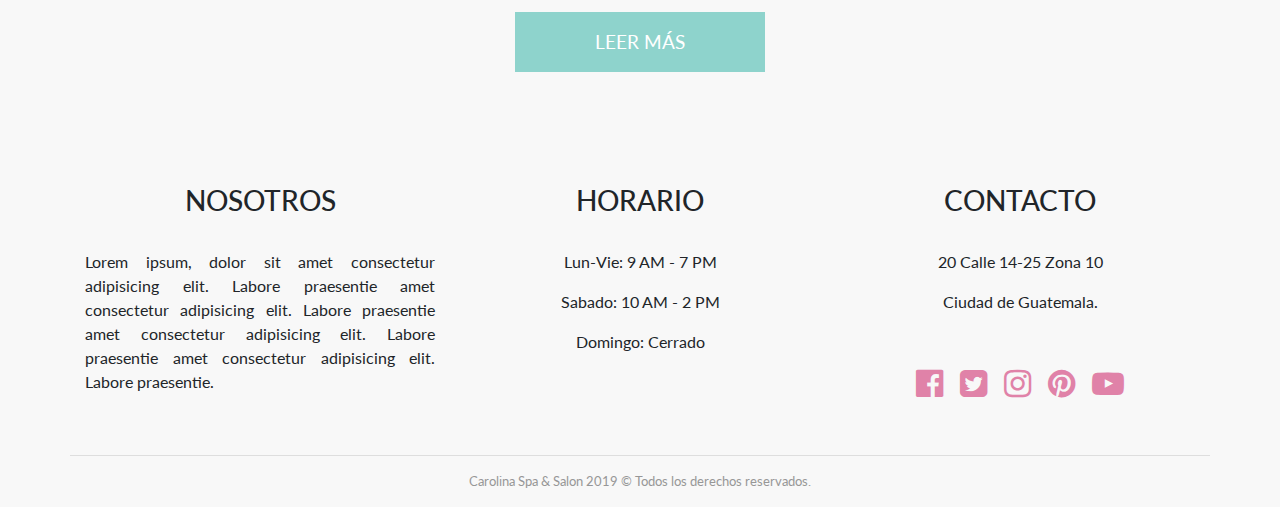
<file: servicios.html>
<!DOCTYPE html>
<html lang="en">
<head>
    <meta charset="UTF-8">
    <meta name="viewport" content="width=device-width, initial-scale=1.0">
    <meta http-equiv="X-UA-Compatible" content="ie=edge">
    <link rel="stylesheet" href="css/bootstrap.min.css">
    <link rel="stylesheet" href="css/font-awesome.min.css">
    <link href="https://fonts.googleapis.com/css?family=Italianno|Lato:400,700,900|Raleway:400,700,900" rel="stylesheet">
    <link rel="stylesheet" href="css/style.css">
    <title>Rosalbina Spa</title>
</head>
<body>
    
    <header class="encabezado-sitio container">
        <div class="row justify-content-md-between align-items-center">
            <div class="col-lg-4">
                <a href="index.html">
                    <img src="img/Logo.svg" class="img-fluid mx-auto d-block pt-4 pb-4">
                </a>
            </div>
             <div class="col-lg-4">
                 <nav class="sociales text-center text-lg-right mb-4">
                     <ul>
                         <li><a href="http://facebook.com" target="_blank" rel="noopener noreferrer"></a></li>
                         <li><a href="http://twitter.com" target="_blank" rel="noopener noreferrer"></a></li>
                         <li><a href="http://instagram.com" target="_blank" rel="noopener noreferrer"></a></li>
                         <li><a href="http://pinterest.com" target="_blank" rel="noopener noreferrer"></a></li>
                         <li><a href="http://youtube.com" target="_blank" rel="noopener noreferrer"></a></li>
                     </ul>
                 </nav>
             </div>
        </div>
    </header>

    <div class="navegacion mt-3 py-1">
        <nav class="nav-principal navbar navbar-expand-md navbar-light bg-faded">
            <button class="navbar-toggler" type="button" data-toggle="collapse" data-target="#nav_principal"
              aria-label="Mostrar Navegación">
                <span class="navbar-toggler-icon"></span>
            </button>
            <!--menu responsive aqui-->
            <a href="#" class="navbar-brand d-lg-none">Rosalbina Spa</a>
            <div class="container">
                <div class="collapse navbar-collapse w-100" id="nav_principal">
                    <ul class="nav nav-justified w-100 align-items-center d-flex flex-column flex-md-row">
                        <li class="nav-item">
                            <a href="index.html" class="nav-link">Inicio</a>
                        </li>
                        <li class="nav-item">
                            <a href="nosotros.html" class="nav-link">Nosotros</a>
                        </li>
                        <li class="nav-item">
                            <a href="servicios.html" class="nav-link">Servicios</a>
                        </li>
                        <li class="nav-item">
                            <a href="productos.html" class="nav-link">Productos</a>
                        </li>
                        <li class="nav-item">
                            <a href="" class="nav-link">Contacto</a>
                        </li>
                    </ul>
                </div> <!--collapse-->
            </div>
        </nav>
    </div>

    <div class="container pt-4">
        <div class="row no-gutters">
            <div class="col-12 hero">
                <img src="img/servicios.jpg" class="img-fluid" alt="Servicios">
                <h2 class="text-uppercase d-none d-md-block py-3 px-5">Servicios</h2>
            </div>
        </div>
    </div>


    <div class="container pt-4">
        <div class="row">
            <main class="col-lg-8 contenido-principal">
                <h2 class="d-block d-md-none text-uppercase text-center">
                    Servicios
                </h2>

                <div id="servicios">
                        <div class="card">
                                <div class="card-header" id="servicio1">
                                    <h2 class="mb-0">
                                        <button class="btn btn-link" data-toggle="collapse" data-target="#descripcion1" aria-expanded="true"
                                        aria-controls="#descripcion1">
                                        Servicio 1
                                        </button>
                                    </h2>
                                </div><!--.card-header-->
                                    <div id="descripcion1" class="collapse show" aria-labelledby="servicio1" data-parent="#servicios">
                                        <div class="card-body">
                                            <p>Lorem ipsum dolor sit, amet consectetur adipisicing elit. Hic, ex repudiandae? Labore itaque repellat consectetur impedit eius, totam inventore quasi ipsam. Possimus odio impedit quia voluptate repellendus a, ea necessitatibus.lorem Lorem ipsum dolor sit amet consectetur adipisicing elit. Repellendus harum asperiores dignissimos expedita minima autem totam est nesciunt amet delectus! Vitae consequatur et tempore alias dolor ex vel repellendus aperiam.</p>
                                        </div>
                                    </div>
                            </div><!--.card-->
                            <div class="card">
                                    <div class="card-header" id="servicio2">
                                        <h2 class="mb-0">
                                            <button class="btn btn-link" data-toggle="collapse" data-target="#descripcion2" aria-expanded="false"
                                            aria-controls="#descripcion2">
                                            Servicio 2
                                            </button>
                                        </h2>
                                    </div><!--.card-header-->
                                        <div id="descripcion2" class="collapse" aria-labelledby="servicio2" data-parent="#servicios">
                                            <div class="card-body">
                                                <p>Lorem ipsum dolor sit, amet consectetur adipisicing elit. Hic, ex repudiandae? Labore itaque repellat consectetur impedit eius, totam inventore quasi ipsam. Possimus odio impedit quia voluptate repellendus a, ea necessitatibus.lorem Lorem ipsum dolor sit amet consectetur adipisicing elit. Repellendus harum asperiores dignissimos expedita minima autem totam est nesciunt amet delectus! Vitae consequatur et tempore alias dolor ex vel repellendus aperiam.</p>
                                            </div>
                                        </div>
                                </div><!--.card-->
                                <div class="card">
                                        <div class="card-header" id="servicio3">
                                            <h2 class="mb-0">
                                                <button class="btn btn-link" data-toggle="collapse" data-target="#descripcion3" aria-expanded="false"
                                                aria-controls="#descripcion3">
                                                Servicio 3
                                                </button>
                                            </h2>
                                        </div><!--.card-header-->
                                            <div id="descripcion3" class="collapse" aria-labelledby="servicio3" data-parent="#servicios">
                                                <div class="card-body">
                                                    <p>Lorem ipsum dolor sit, amet consectetur adipisicing elit. Hic, ex repudiandae? Labore itaque repellat consectetur impedit eius, totam inventore quasi ipsam. Possimus odio impedit quia voluptate repellendus a, ea necessitatibus.lorem Lorem ipsum dolor sit amet consectetur adipisicing elit. Repellendus harum asperiores dignissimos expedita minima autem totam est nesciunt amet delectus! Vitae consequatur et tempore alias dolor ex vel repellendus aperiam.</p>
                                                </div>
                                            </div>
                                    </div><!--.card-->
                 </div>
            </main>
            <aside class="col-lg-4 pt-2 pt-lg-0 mt-4 mt-lg-0">
                <div class="sidebar p-3">
                        <h2 class="text-center text-uppercase mt-lg-4 mt-sm-2">Nuevos <br> Clientes</h2>
                    <p class="lead text-center mt-3">
                        Recibe 20% de descuento con este cupón:
                    </p>
                    <div class="cupon px-2 py-4 mt-lg-4">
                            <p class="text-uppercase text-center mb-0">
                                <span class="display-4">20% descuento</span> <br>
                                en todos los servicios
                            </p>
                    </div>
                </div>
            </aside>
        </div>
    </div>
    
    <div class="citas container-fluid py-5 mt-4">
        <div class="row justify-content-center">
            <div class="col-md-8 col-lg-6 text-center">
                <h3 class="text-uppercase">Realiza una Cita</h3>
                <p class="mt-5">Lorem ipsum, dolor sit amet consectetur adipisicing elit. Labore praesentie
                                Lorem ipsum, dolor sit amet consectetur adipisicing elit. Labore praesentie,
                                Lorem ipsum, dolor sit amet consectetur adipisicing elit. Labore praesentie.
                </p>
                <a href="#" class="btn btn-primary mt-3 text-uppercase">Leer más</a>
            </div>
        </div>
    </div>
    
 <footer class="footer-sitio pt-3 mt-5">
     <div class="container">
         <div class="row">
             <div class="col-md-4 mb-4">
                 <h3 class="text-uppercase text-center pb-4">Nosotros</h3>
                 <p class="text-justify">Lorem ipsum, dolor sit amet consectetur adipisicing elit. Labore praesentie
                    amet consectetur adipisicing elit. Labore praesentie amet consectetur adipisicing elit. 
                    Labore praesentie amet consectetur adipisicing elit. Labore praesentie.</p>
            </div>
            <div class="col-md-4 text-center mb-4">
                <h3 class="text-uppercase pb-4">Horario</h3>
                <p>Lun-Vie: 9 AM - 7 PM</p>
                <p>Sabado: 10 AM - 2 PM</p>
                <p>Domingo: Cerrado</p>
            </div>
            <div class="col-md-4 text-center">
                <h3 class="text-uppercase pb-4">Contacto</h3>
                <p>20 Calle 14-25 Zona 10</p>
                <p>Ciudad de Guatemala.</p>
                <nav class="sociales text-center p-4">
                        <ul>
                            <li><a href="http://facebook.com" target="_blank" rel="noopener noreferrer"></a></li>
                            <li><a href="http://twitter.com" target="_blank" rel="noopener noreferrer"></a></li>
                            <li><a href="http://instagram.com" target="_blank" rel="noopener noreferrer"></a></li>
                            <li><a href="http://pinterest.com" target="_blank" rel="noopener noreferrer"></a></li>
                            <li><a href="http://youtube.com" target="_blank" rel="noopener noreferrer"></a></li>
                        </ul>
                    </nav>
            </div> <!--.col-md-4-->
            <hr class="w-100">
            <p class="text-center copyright w-100">Carolina Spa & Salon 2019 © Todos los derechos reservados.</p>
         </div> <!--.row-->
     </div> <!--.container-->



 </footer>



    <script src="js/jquery.slim.js"></script>
    <script src="js/popper.js"></script>
    <script src="js/bootstrap.min.js"></script>
    <script src="js/scripts.js"></script>
</body>
</html>
</file>
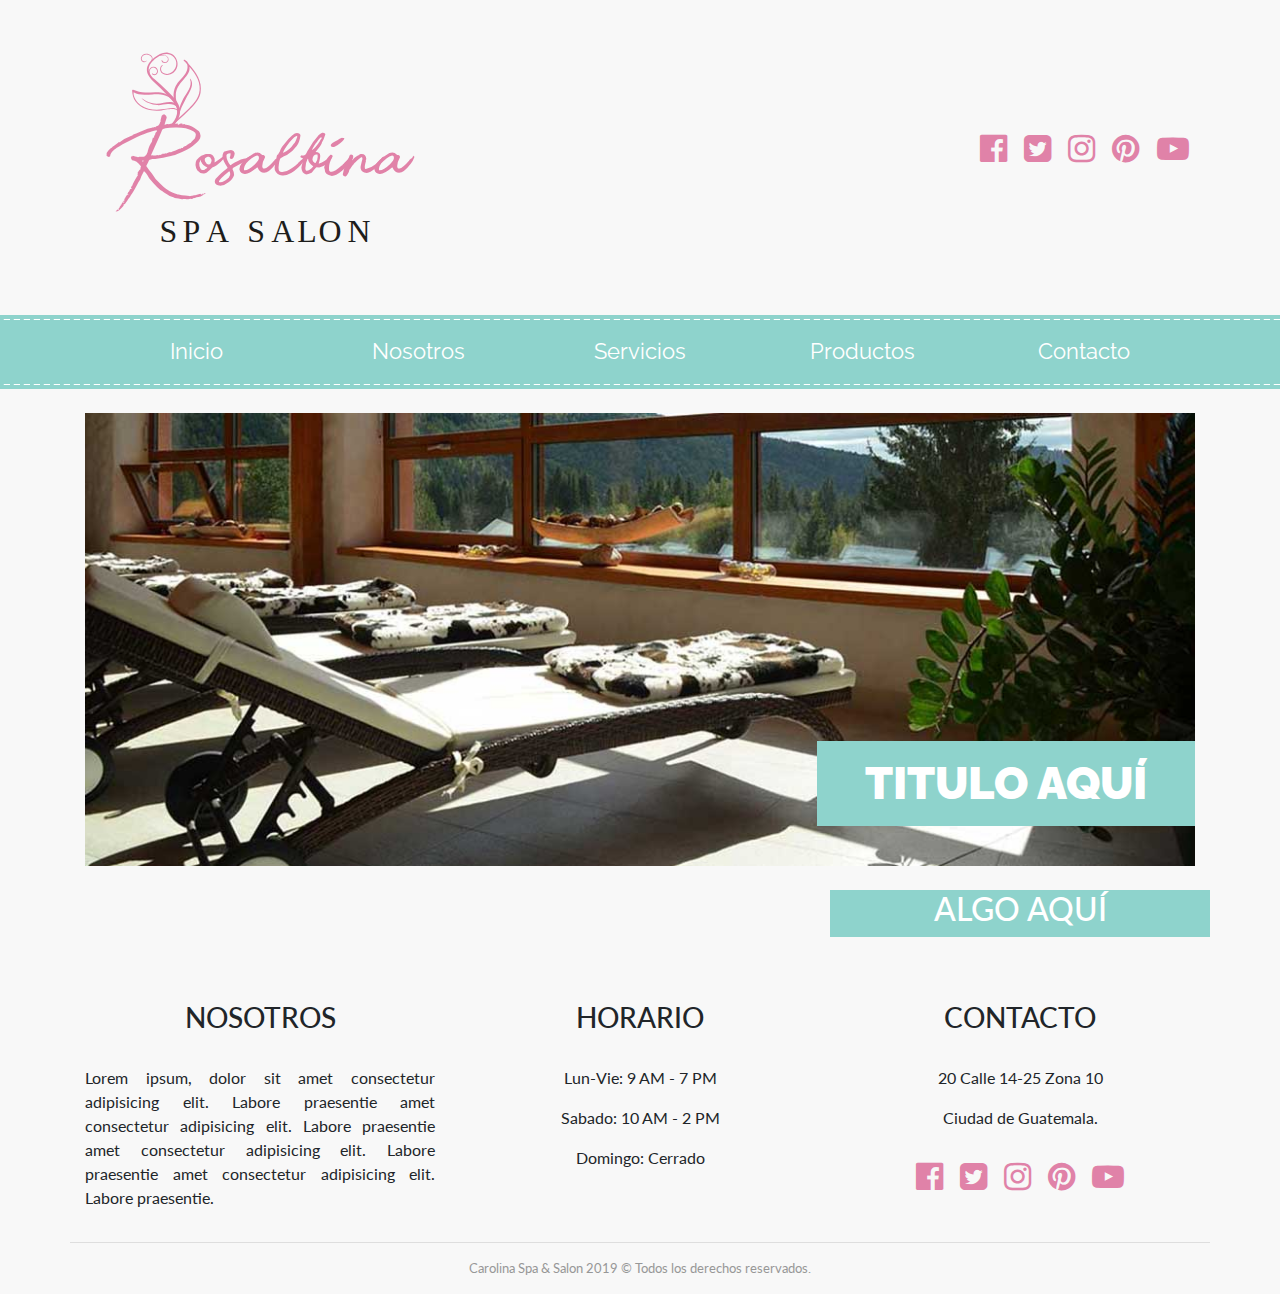
<file: template.html>
<!DOCTYPE html>
<html lang="en">
<head>
    <meta charset="UTF-8">
    <meta name="viewport" content="width=device-width, initial-scale=1.0">
    <meta http-equiv="X-UA-Compatible" content="ie=edge">
    <link rel="stylesheet" href="css/bootstrap.min.css">
    <link rel="stylesheet" href="css/font-awesome.min.css">
    <link href="https://fonts.googleapis.com/css?family=Italianno|Lato:400,700,900|Raleway:400,700,900" rel="stylesheet">
    <link rel="stylesheet" href="css/style.css">
    <title>Rosalbina Spa</title>
</head>
<body>
    
    <header class="encabezado-sitio container">
        <div class="row justify-content-md-between align-items-center">
            <div class="col-lg-4">
                <a href="index.html">
                    <img src="img/Logo.svg" class="img-fluid mx-auto d-block pt-5 pb-5">
                </a>
            </div>
             <div class="col-lg-4">
                 <nav class="sociales text-center text-lg-right">
                     <ul>
                         <li><a href="http://facebook.com" target="_blank" rel="noopener noreferrer"></a></li>
                         <li><a href="http://twitter.com" target="_blank" rel="noopener noreferrer"></a></li>
                         <li><a href="http://instagram.com" target="_blank" rel="noopener noreferrer"></a></li>
                         <li><a href="http://pinterest.com" target="_blank" rel="noopener noreferrer"></a></li>
                         <li><a href="http://youtube.com" target="_blank" rel="noopener noreferrer"></a></li>
                     </ul>
                 </nav>
             </div>
        </div>
    </header>

    <div class="navegacion mt-3 py-1">
        <nav class="nav-principal navbar navbar-expand-md navbar-light bg-faded">
            <button class="navbar-toggler" type="button" data-toggle="collapse" data-target="#nav_principal"
              aria-label="Mostrar Navegación">
                <span class="navbar-toggler-icon"></span>
            </button>
            <!--menu responsive aqui-->
            <a href="#" class="navbar-brand d-lg-none">Rosalbina Spa</a>
            <div class="container">
                <div class="collapse navbar-collapse w-100" id="nav_principal">
                    <ul class="nav nav-justified w-100 align-items-center d-flex flex-column flex-md-row">
                        <li class="nav-item">
                            <a href="index.html" class="nav-link">Inicio</a>
                        </li>
                        <li class="nav-item">
                            <a href="" class="nav-link">Nosotros</a>
                        </li>
                        <li class="nav-item">
                            <a href="" class="nav-link">Servicios</a>
                        </li>
                        <li class="nav-item">
                            <a href="" class="nav-link">Productos</a>
                        </li>
                        <li class="nav-item">
                            <a href="" class="nav-link">Contacto</a>
                        </li>
                    </ul>
                </div> <!--collapse-->
            </div>
        </nav>
    </div>

    <div class="container pt-4">
        <div class="row no-gutters">
            <div class="col-12 hero">
                <img src="img/nosotros.jpg" class="img-fluid" alt="">
                <h2 class="text-uppercase d-none d-md-block py-3 px-5">Titulo Aquí</h2>
            </div>
        </div>
    </div>


    <div class="container pt-4">
        <div class="row">
            <main class="col-lg-8 contendido-principal">
                <h2 class="d-block d-md-none text-uppercase text-center">
                    Titulo Aquí
                </h2>
            </main>
            <aside class="col-lg-4 pt-4 pt-lg-0">
                <div class="sidebar">
                    <h2 class="text-center text-uppercase">Algo Aquí</h2>
                </div>
            </aside>
        </div>

        
    </div>

    
 <footer class="footer-sitio pt-3 mt-5">
     <div class="container">
         <div class="row">
             <div class="col-md-4">
                 <h3 class="text-uppercase text-center pb-4">Nosotros</h3>
                 <p class="text-justify">Lorem ipsum, dolor sit amet consectetur adipisicing elit. Labore praesentie
                    amet consectetur adipisicing elit. Labore praesentie amet consectetur adipisicing elit. 
                    Labore praesentie amet consectetur adipisicing elit. Labore praesentie.</p>
            </div>
            <div class="col-md-4 text-center">
                <h3 class="text-uppercase pb-4">Horario</h3>
                <p>Lun-Vie: 9 AM - 7 PM</p>
                <p>Sabado: 10 AM - 2 PM</p>
                <p>Domingo: Cerrado</p>
            </div>
            <div class="col-md-4 text-center">
                <h3 class="text-uppercase pb-4">Contacto</h3>
                <p>20 Calle 14-25 Zona 10</p>
                <p>Ciudad de Guatemala.</p>
                <nav class="sociales text-center">
                        <ul>
                            <li><a href="http://facebook.com" target="_blank" rel="noopener noreferrer"></a></li>
                            <li><a href="http://twitter.com" target="_blank" rel="noopener noreferrer"></a></li>
                            <li><a href="http://instagram.com" target="_blank" rel="noopener noreferrer"></a></li>
                            <li><a href="http://pinterest.com" target="_blank" rel="noopener noreferrer"></a></li>
                            <li><a href="http://youtube.com" target="_blank" rel="noopener noreferrer"></a></li>
                        </ul>
                    </nav>
            </div> <!--.col-md-4-->
            <hr class="w-100">
            <p class="text-center copyright w-100">Carolina Spa & Salon 2019 © Todos los derechos reservados.</p>
         </div> <!--.row-->
     </div> <!--.container-->



 </footer>



    <script src="js/jquery.slim.js"></script>
    <script src="js/popper.js"></script>
    <script src="js/bootstrap.min.js"></script>
    <script src="js/scripts.js"></script>
</body>
</html>
</file>
<file: css/style.css>
body {
    background-color: #f8f8f8;
}

.encabezado {
    font-size: 2.4rem;
    font-family: 'Lato', sans-serif;
    color: #000000;
    line-height: 2.4rem;
}

.encabezado span {
    font-size: 3.8rem;
    font-family: 'Italianno', cursive;
    color: #e082a8;
}

/** Sociales **/
.sociales ul {
    list-style: none;
    margin:0;
    padding:0;
}
.sociales ul li {
    position: relative;
    display: inline-block;
}
.sociales ul li a::before {
    font-family: 'FontAwesome';
    display: inline-block;
    vertical-align: top;
    padding: 0.4rem;
    content: '\f08e';
    -webkit-font-smoothing: antialiased;
    font-size: 2rem;
    color: #e082a8;
}
.sociales ul li a[href*="facebook.com"]::before{
    content: '\f230';
}
.sociales ul li a[href*="twitter.com"]::before{
    content: '\f081';
}
.sociales ul li a[href*="instagram.com"]::before{
    content: '\f16d';
}
.sociales ul li a[href*="pinterest.com"]::before{
    content: '\f0d2';
}
.sociales ul li a[href*="youtube.com"]::before{
    content: '\f16a';
}
   
/**navegación**/

.navegacion {
    background-color: #8ed3cc;
}
.navbar-light .navbar-toggler {
    background-color: #ffffff;
}
.navbar-light .navbar-brand,
.navbar-light .navbar-brand:hover {
    color: #ffffff;
}

.nav-principal {
    background-image: url(../img/border_horizontal.png),
                        url(../img/border_horizontal.png);
    background-repeat: repeat-x;
    background-position: 0px top, 0px bottom;
}

.nav-link {
    color: #ffffff;
    font-size: 1.4rem;
    transition: all .5s ease-in-out;
    font-family: 'Raleway', sans-serif;
}

.nav-link:hover {
    background-color: #bde8dd;
    color: #000000;    
}

/*Carousel**/

.carousel-caption h3 {
    font-family: 'Raleway', sans-serif;
    font-size: 2rem;
    font-weight: 900;
    color: #ffffff;
}

/**nuevo sitio**/

.nuevo-sitio p {
    font-family: 'Lato', sans-serif;
    color: #979797;
    font-size: 1.5rem;
}

/**servicios**/

.imagen-servicio img {
    border: 6px solid #ffffff;
    -webkit-transition: transform .3s ease;
    -ms-transition: transform .3s ease;
    transition: transform .3s ease;
}

.imagen-servicio img:hover {
    -webkit-transform: scale(1.1) rotate(3deg);
    -ms-transform: scale(1.1) rotate(3deg);
    transform: scale(1.1) rotate(3deg);
}

.servicio-info {
    background-color: #ffffff;
    margin-top: -5rem;
}
.servicio-info .btn-primary {
    border-radius: 0;
    background-color: #e082a8;
    border: none;
}

/**horarios**/

.horario {
    background-color: #8ed3cc;
    color: #ffffff;
}
.horario h2 {
    font-size: 2.2rem;
    font-family: 'Lato', sans-serif;
}
.horario .table {
    border: 5px solid #e082a8;
}
.horario .table thead {
    background-color: #e082a8;
}
.horario .table td,
.horario .table thead th {
    border: none;
    font-size: 1.2rem;
}
.horario .table tbody tr td {
    padding: .40rem;
    font-family: 'Lato', sans-serif;
    font-size: 1.1rem;
}
.bg-horario {
    background-image: url(../img/bg_horarios.jpg);
    background-repeat: no-repeat;
    background-position: center center;
    background-size: cover;
    min-height: 400px;
}

/**Productos**/
.productos .card {
    border: none;
}
.productos .card a {
    color: #000000;
}
.productos .card a:hover {
    text-decoration: none;
}
.productos .card h3 {
    color: #e082a8;
    font-size: 1.2rem;
    font-family: 'Lato', sans-serif;
}
.productos .card p {
    font-size: .8rem;
}
.productos .card .precio {
    font-size: 1.6rem;
    color: #979797;
}

/**citas**/
.citas {
    background-image: url(../img/bg_citas.jpg);
    background-repeat: no-repeat;
    background-position: center center;
    background-attachment: fixed;
    color: #ffffff;
}
@media (min-width: 992px) {
    .citas {
        background-size: cover;
    }
}
.citas h3 {
    font-size: 3.5rem;
    font-family: 'Lato', sans-serif;
}
.citas p {
    font-size: 1.2rem;
    line-height: 2.6rem;
}
/**.citas .btn-primary {
    background-color: #8ed3cc;
    border: 0;
    padding: 1rem 5rem;
    border-radius: 0;
    font-family: 'Lato', sans-serif;
    font-size: 1.2rem;
}**/

/**footer**/

.footer-sitio {
    font-family: 'Lato', sans-serif;
}
.copyright {
    color: #979797;
    font-size: .8rem;
}

/**hero**/

.hero {
    position: relative;
}
.hero h2 {
    position: absolute;
    bottom: 2rem;
    right: 0;
    background-color: #8ed3cc;
    font-family: 'Raleway', sans-serif;
    font-weight: 900;
    color: #ffffff;
    font-size: 2.8rem;
}

.contenido-principal p {
    font-size: 1rem;
    line-height: 2.2rem;
    font-family: 'Lato', sans-serif;
}

/**Sidebar**/
aside {
    background-color: #8ed3cc;
    color: #ffffff;
}

/**accordion-servicios**/

#servicios .card-header {
    background-color: #e082a8;
    padding: 0 1.25rem;
}
#servicios .card-header .btn-link {
    color: #ffffff;
    font-family: 'Lato', sans-serif;
    font-size: 1.4rem;
}
#servicios .card-body {
    font-size: 1.2rem;
}

/**cupon**/

.cupon {
    border: 3px dashed #ffffff;
    font-family: 'Lato', sans-serif;
}
.cupon .display-4 {
    font-size: 2rem;
}
.cupon p {
    font-size: 1.2rem;
}
#servicios .btn-link {
    text-decoration: none;
}
.sidebar {
    font-family: 'Lato', sans-serif;
}

/**productos**/

@media (min-width:576px) {
    .card-columns {
        -webkit-column-count: 2;
        -moz-column-count: 2;
        column-count: 2;
        -webkit-column-gap: 1.25rem;
        -moz-column-gap: 1.25rem;
        column-gap: 1.25rem;
    }
}
@media (min-width:992px) {
    .card-columns {
        -webkit-column-count: 3;
        -moz-column-count: 3;
        column-count: 3;
    }
}

.btn-primary {
    background-color: #8ed3cc;
    border: 0;
    padding: 1rem 5rem;
    border-radius: 0;
    font-family: 'Lato', sans-serif;
    font-size: 1.2rem;
}
.btn-primary:hover {
    background-color: #69aca5;
}

/**contacto**/
.formulario-contacto {
    border: 2px solid #9a9a9a;
    background-color: #ffffff;
}
/**
hr  {
    margin-top: 0rem;
    margin-bottom: 0rem;
}
**/

.navbar-brand {
    font-size: 1.4rem;
    font-family: 'Raleway', sans-serif;
}
</file>
